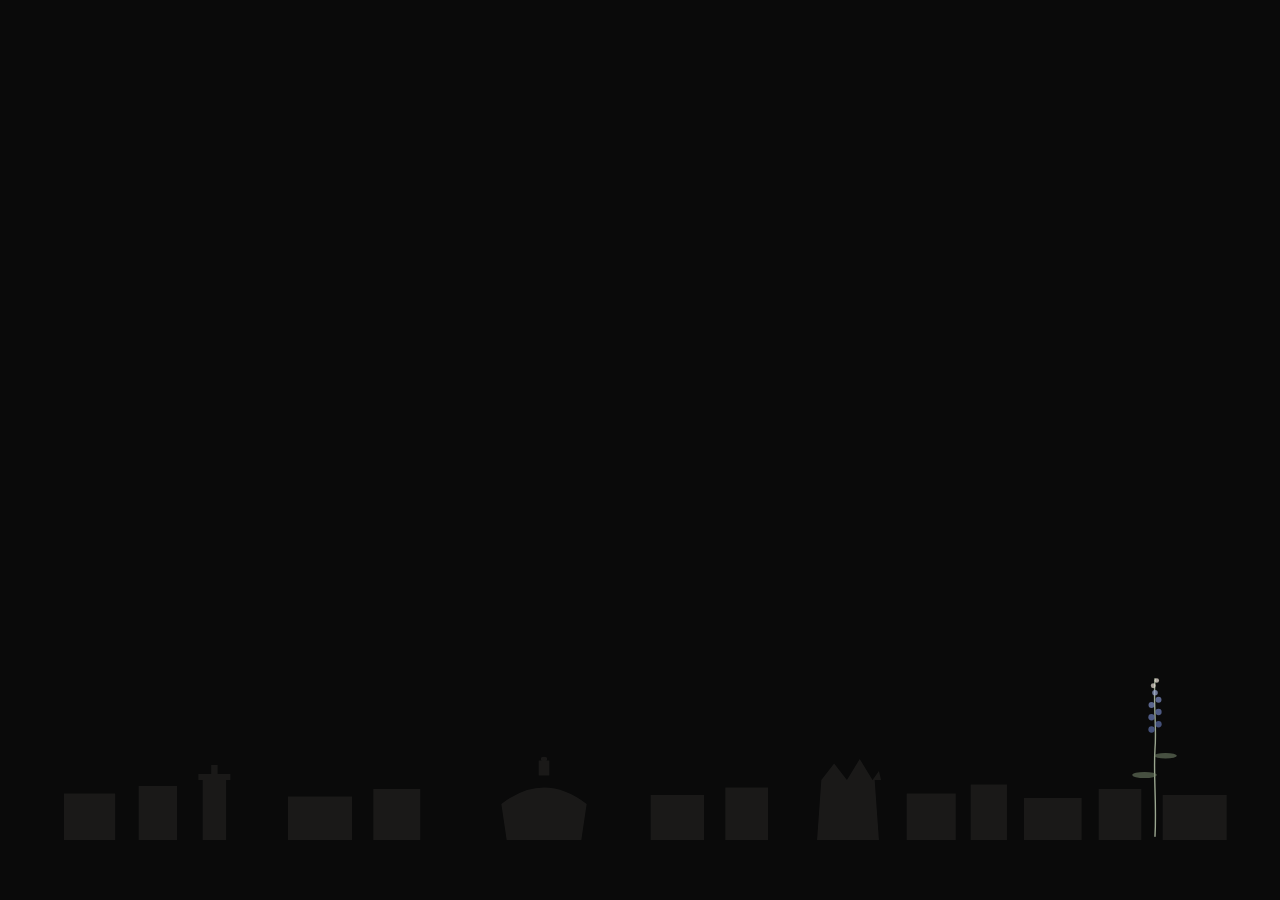
<file: payagalam/index.html>
<!DOCTYPE html>
<html lang="en">
<head>
  <meta charset="UTF-8">
  <meta name="viewport" content="width=device-width, initial-scale=1.0">
  <title>பயகலாம்</title>
  <style>
    @import url('https://fonts.googleapis.com/css2?family=Cormorant+Garamond:ital,wght@0,300;0,400;1,300;1,400&family=Caveat:wght@400;500&display=swap');

    *, *::before, *::after {
      margin: 0;
      padding: 0;
      box-sizing: border-box;
    }

    html, body {
      height: 100%;
    }

    body {
      background: #0a0a0a;
      color: #e8e0d4;
      font-family: 'Cormorant Garamond', Georgia, serif;
      min-height: 100vh;
      display: flex;
      align-items: center;
      justify-content: center;
      overflow: hidden;
      position: relative;
      clip-path: circle(0% at 50% 50%);
      animation: iris-open 1.4s cubic-bezier(0.65, 0, 0.35, 1) 0.2s forwards;
    }

    @keyframes iris-open {
      to { clip-path: circle(150% at 50% 50%); }
    }

    .skyline {
      position: fixed;
      bottom: 60px;
      left: 0;
      width: 100%;
      height: 90px;
      opacity: 0.07;
      pointer-events: none;
      z-index: 0;
    }

    .bluebonnet {
      position: fixed;
      bottom: 60px;
      right: 7%;
      width: 70px;
      height: 200px;
      pointer-events: none;
      z-index: 1;
    }

    .bluebonnet .stem {
      stroke-dasharray: 240;
      stroke-dashoffset: 240;
      animation: draw-stem 2.4s ease-out 1.8s forwards;
    }

    .bluebonnet .leaf {
      opacity: 0;
      transform-origin: 40px 200px;
      animation: bloom-leaf 0.8s ease-out forwards;
    }

    .bluebonnet .leaf-1 { animation-delay: 3.2s; }
    .bluebonnet .leaf-2 { animation-delay: 3.6s; }

    .bluebonnet .bud {
      opacity: 0;
      animation: bloom-bud 0.6s ease-out forwards;
    }

    .bluebonnet .bud-1 { animation-delay: 3.9s; }
    .bluebonnet .bud-2 { animation-delay: 4.05s; }
    .bluebonnet .bud-3 { animation-delay: 4.2s; }
    .bluebonnet .bud-4 { animation-delay: 4.35s; }
    .bluebonnet .bud-5 { animation-delay: 4.5s; }
    .bluebonnet .bud-6 { animation-delay: 4.65s; }
    .bluebonnet .bud-7 { animation-delay: 4.8s; }
    .bluebonnet .bud-8 { animation-delay: 4.95s; }
    .bluebonnet .bud-9 { animation-delay: 5.1s; }

    @keyframes draw-stem {
      to { stroke-dashoffset: 0; }
    }

    @keyframes bloom-leaf {
      from { opacity: 0; transform: scale(0.4); }
      to { opacity: 0.55; transform: scale(1); }
    }

    @keyframes bloom-bud {
      from { opacity: 0; transform: scale(0.2); }
      to { opacity: 0.7; transform: scale(1); }
    }

    .container {
      max-width: 720px;
      padding: 2rem;
      text-align: center;
      position: relative;
      z-index: 3;
    }

    .greeting {
      font-size: 0.85rem;
      letter-spacing: 0.32em;
      text-transform: lowercase;
      color: rgba(232, 224, 212, 0.55);
      margin-bottom: 2.4rem;
      opacity: 0;
      transition: opacity 1.2s ease 1.6s;
    }

    .greeting.visible { opacity: 1; }

    .line {
      font-size: 1.5rem;
      font-weight: 300;
      line-height: 1.8;
      letter-spacing: 0.02em;
      margin-bottom: 0.5rem;
      min-height: 2.7rem;
      opacity: 0;
      transition: opacity 0.3s ease;
    }

    .line.visible { opacity: 1; }

    .line.final {
      font-size: 2.2rem;
      font-weight: 400;
      font-style: italic;
      margin-top: 1.4rem;
      color: #f5ebe0;
    }

    .cursor {
      display: inline-block;
      width: 2px;
      height: 1.1em;
      background: #e8e0d4;
      margin-left: 2px;
      vertical-align: text-bottom;
      animation: blink 0.9s ease-in-out infinite;
    }

    .final .cursor {
      height: 1.3em;
    }

    @keyframes blink {
      0%, 100% { opacity: 1; }
      50% { opacity: 0; }
    }

    .polaroid-row {
      margin: 2.6rem auto 1.2rem;
      display: flex;
      justify-content: center;
      align-items: flex-start;
      gap: 1.2rem;
      perspective: 1000px;
    }

    .polaroid-wrap {
      opacity: 0;
      transform: translateY(8px);
      transition: opacity 0.9s ease, transform 0.9s ease;
    }

    .polaroid-wrap.visible {
      opacity: 1;
      transform: translateY(0);
    }

    .polaroid {
      width: 200px;
      height: 246px;
      background: #f5ebe0;
      padding: 12px 12px 0 12px;
      margin: 0 auto;
      box-shadow: 0 14px 40px rgba(0, 0, 0, 0.55), 0 2px 4px rgba(0, 0, 0, 0.4);
      position: relative;
      transition: transform 0.6s ease;
    }

    .polaroid-left  { transform: rotate(-3.5deg); }
    .polaroid-right { transform: rotate(2.6deg);  }

    .polaroid-left:hover  { transform: rotate(-1.5deg) translateY(-4px); }
    .polaroid-right:hover { transform: rotate(1deg)   translateY(-4px); }

    .polaroid-photo {
      width: 100%;
      height: 176px;
      background:
        radial-gradient(ellipse at 50% 50%, rgba(40, 40, 40, 0.6) 0%, rgba(10, 10, 10, 1) 100%);
      position: relative;
      overflow: hidden;
    }

    .polaroid-photo.drawing {
      background-image: url('her-drawing.png');
      background-size: cover;
      background-position: center 52%;
      background-color: #0a0a0a;
    }

    .polaroid-photo.undeveloped {
      background-image: url('us.jpg');
      background-size: cover;
      background-position: center 40%;
      background-color: #0a0a0a;
      cursor: pointer;
    }

    .polaroid-photo.undeveloped .develop-overlay {
      position: absolute;
      inset: 0;
      background: #f0e8d8;
      pointer-events: none;
      transition: opacity 3.2s cubic-bezier(0.4, 0, 0.2, 1);
      opacity: 1;
    }

    .polaroid-photo.undeveloped .develop-overlay::after {
      content: '';
      position: absolute;
      inset: 0;
      background: radial-gradient(ellipse at center,
        rgba(240, 220, 180, 0.6) 0%,
        rgba(220, 200, 160, 0.3) 40%,
        transparent 70%);
    }

    .polaroid-photo.undeveloped.developing .develop-overlay {
      opacity: 0;
    }

    .polaroid-photo.undeveloped .develop-hint {
      position: absolute;
      inset: 0;
      display: flex;
      align-items: center;
      justify-content: center;
      pointer-events: none;
    }

    .polaroid-photo.undeveloped .develop-hint span {
      font-family: 'Caveat', cursive;
      font-size: 0.9rem;
      color: rgba(80, 60, 40, 0.5);
      letter-spacing: 0.05em;
      animation: hint-pulse 2.2s ease-in-out infinite;
    }

    .polaroid-photo.undeveloped.developing .develop-hint {
      display: none;
    }

    .polaroid-photo.undeveloped .develop-caption {
      position: absolute;
      bottom: 0;
      left: 0;
      right: 0;
      padding: 0.5rem 0.6rem 0.55rem;
      background: linear-gradient(to top, rgba(0,0,0,0.72) 0%, transparent 100%);
      font-family: 'Caveat', cursive;
      font-size: 1rem;
      color: rgba(245, 235, 220, 0.92);
      letter-spacing: 0.03em;
      text-align: center;
      opacity: 0;
      pointer-events: none;
      transition: opacity 1.4s ease;
    }

    .polaroid-photo.undeveloped.developed .develop-caption {
      opacity: 1;
    }

    @keyframes hint-pulse {
      0%, 100% { opacity: 0.5; }
      50% { opacity: 1; }
    }

    .polaroid-caption {
      text-align: center;
      font-family: 'Caveat', cursive;
      font-size: 1.2rem;
      color: #444;
      padding: 12px 0 14px;
      letter-spacing: 0.01em;
    }

    .signoff {
      margin-top: 1.6rem;
      font-size: 1.05rem;
      font-style: italic;
      letter-spacing: 0.03em;
      color: rgba(232, 224, 212, 0.62);
      opacity: 0;
      transition: opacity 1.2s ease;
    }

    .signoff.visible { opacity: 1; }

    .filmstrip {
      position: fixed;
      bottom: 22px;
      left: 0;
      right: 0;
      display: flex;
      justify-content: center;
      gap: 3px;
      opacity: 0;
      transition: opacity 1.2s ease;
      z-index: 1;
    }

    .filmstrip.visible { opacity: 0.5; }

    .frame {
      width: 64px;
      height: 44px;
      background: #0d0d0d;
      border-top: 8px solid #050505;
      border-bottom: 8px solid #050505;
      position: relative;
      box-sizing: content-box;
    }

    .frame::before,
    .frame::after {
      content: '';
      position: absolute;
      left: 50%;
      transform: translateX(-50%);
      width: 50px;
      height: 3px;
      display: flex;
    }

    .frame::before {
      top: -6px;
      background:
        linear-gradient(to right,
          #1a1a1a 0, #1a1a1a 4px, transparent 4px, transparent 9px,
          #1a1a1a 9px, #1a1a1a 13px, transparent 13px, transparent 18px,
          #1a1a1a 18px, #1a1a1a 22px, transparent 22px, transparent 27px,
          #1a1a1a 27px, #1a1a1a 31px, transparent 31px, transparent 36px,
          #1a1a1a 36px, #1a1a1a 40px, transparent 40px, transparent 45px,
          #1a1a1a 45px, #1a1a1a 50px);
    }

    .frame::after {
      bottom: -6px;
      background:
        linear-gradient(to right,
          #1a1a1a 0, #1a1a1a 4px, transparent 4px, transparent 9px,
          #1a1a1a 9px, #1a1a1a 13px, transparent 13px, transparent 18px,
          #1a1a1a 18px, #1a1a1a 22px, transparent 22px, transparent 27px,
          #1a1a1a 27px, #1a1a1a 31px, transparent 31px, transparent 36px,
          #1a1a1a 36px, #1a1a1a 40px, transparent 40px, transparent 45px,
          #1a1a1a 45px, #1a1a1a 50px);
    }

    .filmstrip-caption {
      position: fixed;
      bottom: 4px;
      left: 0;
      right: 0;
      text-align: center;
      font-size: 0.65rem;
      letter-spacing: 0.35em;
      text-transform: lowercase;
      color: rgba(232, 224, 212, 0.32);
      opacity: 0;
      transition: opacity 1.2s ease;
      z-index: 2;
    }

    .filmstrip-caption.visible { opacity: 1; }

    @media (max-width: 600px) {
      .container { padding: 1.5rem; }
      .greeting { font-size: 0.75rem; margin-bottom: 1.8rem; }
      .line { font-size: 1.2rem; }
      .line.final { font-size: 1.7rem; }
      .polaroid-row { flex-direction: column; gap: 0.6rem; margin: 2rem auto 1rem; }
      .polaroid { width: 170px; height: 210px; padding: 10px 10px 0 10px; }
      .polaroid-photo { height: 150px; }
      .polaroid-caption { font-size: 1.05rem; padding: 8px 0 10px; }
      .polaroid-left  { transform: rotate(-2.4deg); }
      .polaroid-right { transform: rotate(1.8deg);  }
      .signoff { font-size: 0.95rem; }
      .bluebonnet { width: 50px; height: 150px; right: 4%; bottom: 80px; }
      .skyline { height: 60px; bottom: 80px; }
      .frame { width: 44px; height: 30px; }
      .frame::before, .frame::after { width: 36px; }
    }

    @media (prefers-reduced-motion: reduce) {
      body { animation: none; clip-path: none; }
      .bluebonnet * { animation: none !important; opacity: 0.55 !important; stroke-dashoffset: 0 !important; }
    }
  </style>
</head>
<body>

  <svg class="skyline" viewBox="0 0 1200 120" preserveAspectRatio="none" aria-hidden="true">
    <rect x="60"   y="58"  width="48" height="62" fill="#e8e0d4"/>
    <rect x="130"  y="48"  width="36" height="72" fill="#e8e0d4"/>
    <rect x="190"  y="40"  width="22" height="80" fill="#e8e0d4"/>
    <rect x="186"  y="32"  width="30" height="8"  fill="#e8e0d4"/>
    <rect x="198"  y="20"  width="6"  height="14" fill="#e8e0d4"/>
    <rect x="270"  y="62"  width="60" height="58" fill="#e8e0d4"/>
    <rect x="350"  y="52"  width="44" height="68" fill="#e8e0d4"/>
    <path d="M470,72 Q510,28 550,72 L545,120 L475,120 Z" fill="#e8e0d4"/>
    <rect x="505"  y="14"  width="10" height="20" fill="#e8e0d4"/>
    <circle cx="510" cy="12" r="3" fill="#e8e0d4"/>
    <rect x="610"  y="60"  width="50" height="60" fill="#e8e0d4"/>
    <rect x="680"  y="50"  width="40" height="70" fill="#e8e0d4"/>
    <path d="M770,40 L820,40 L824,120 L766,120 Z" fill="#e8e0d4"/>
    <polygon points="770,40 782,18 794,40" fill="#e8e0d4"/>
    <polygon points="794,40 806,12 818,40" fill="#e8e0d4"/>
    <polygon points="818,40 824,28 826,40" fill="#e8e0d4"/>
    <rect x="850"  y="58"  width="46" height="62" fill="#e8e0d4"/>
    <rect x="910"  y="46"  width="34" height="74" fill="#e8e0d4"/>
    <rect x="960"  y="64"  width="54" height="56" fill="#e8e0d4"/>
    <rect x="1030" y="52"  width="40" height="68" fill="#e8e0d4"/>
    <rect x="1090" y="60"  width="60" height="60" fill="#e8e0d4"/>
  </svg>

  <svg class="bluebonnet" viewBox="0 0 80 220" aria-hidden="true">
    <path class="stem" d="M40,220 C42,180 38,150 40,120 C42,95 38,70 40,40"
          stroke="#9aa68f" stroke-width="1.6" fill="none" stroke-linecap="round"/>

    <ellipse class="leaf leaf-1" cx="28" cy="150" rx="14" ry="3.5"
             fill="#7a8a6f" transform="rotate(-22 28 150)"/>
    <ellipse class="leaf leaf-2" cx="52" cy="128" rx="13" ry="3.2"
             fill="#7a8a6f" transform="rotate(24 52 128)"/>

    <circle class="bud bud-1" cx="36" cy="98"  r="3.6" fill="#5d6da8"/>
    <circle class="bud bud-2" cx="44" cy="92"  r="3.6" fill="#5d6da8"/>
    <circle class="bud bud-3" cx="36" cy="84"  r="3.6" fill="#6b7cb8"/>
    <circle class="bud bud-4" cx="44" cy="78"  r="3.6" fill="#6b7cb8"/>
    <circle class="bud bud-5" cx="36" cy="70"  r="3.4" fill="#7d8dc4"/>
    <circle class="bud bud-6" cx="44" cy="64"  r="3.4" fill="#7d8dc4"/>
    <circle class="bud bud-7" cx="40" cy="56"  r="3.2" fill="#9aa6d2"/>
    <circle class="bud bud-8" cx="38" cy="48"  r="2.8" fill="#e8e0d4"/>
    <circle class="bud bud-9" cx="42" cy="42"  r="2.6" fill="#f5ebe0"/>
  </svg>

  <div class="container">
    <div class="greeting" id="greeting">to sandhya portland,</div>

    <div class="line" id="line-0"></div>
    <div class="line" id="line-1"></div>
    <div class="line" id="line-2"></div>
    <div class="line final" id="line-3"></div>

    <div class="polaroid-row">
      <div class="polaroid-wrap" id="polaroid-1">
        <div class="polaroid polaroid-left">
          <div class="polaroid-photo drawing"></div>
          <div class="polaroid-caption">you (but better).</div>
        </div>
      </div>
      <div class="polaroid-wrap" id="polaroid-2">
        <div class="polaroid polaroid-right">
          <div class="polaroid-photo undeveloped" id="photo-us">
            <div class="develop-overlay"></div>
            <div class="develop-hint"><span>tap to develop</span></div>
            <div class="develop-caption">we did it. to many more.</div>
          </div>
          <div class="polaroid-caption">to be developed.</div>
        </div>
      </div>
    </div>

    <div class="signoff" id="signoff">
      from your (hopefully) vadakkan morapaiyyan.
    </div>
  </div>

  <div class="filmstrip" id="filmstrip">
    <div class="frame"></div>
    <div class="frame"></div>
    <div class="frame"></div>
    <div class="frame"></div>
    <div class="frame"></div>
  </div>
  <div class="filmstrip-caption" id="filmcaption">the first roll, still loading.</div>

  <script>
    const lines = [
      { id: 'line-0', text: 'you said yes.',                         pre: 1700, hold: 350 },
      { id: 'line-1', text: 'so. we are growing something.',         pre: 700,  hold: 350 },
      { id: 'line-2', text: 'in austin. slowly. on purpose.',        pre: 700,  hold: 400 },
      { id: 'line-3', text: 'payagalam.',                            pre: 900,  hold: 0   },
    ];

    const CHAR_SPEED = 55;

    function typeText(el, text) {
      return new Promise(resolve => {
        el.classList.add('visible');
        let i = 0;
        const cursor = document.createElement('span');
        cursor.className = 'cursor';

        function tick() {
          el.textContent = text.slice(0, i);
          el.appendChild(cursor);
          if (i < text.length) {
            i++;
            setTimeout(tick, CHAR_SPEED);
          } else {
            resolve();
          }
        }

        tick();
      });
    }

    function removeCursor(el) {
      const c = el.querySelector('.cursor');
      if (c) c.remove();
    }

    const wait = ms => new Promise(r => setTimeout(r, ms));

    async function runSequence() {
      await wait(1500);
      document.getElementById('greeting').classList.add('visible');

      for (let i = 0; i < lines.length; i++) {
        const { id, text, pre, hold } = lines[i];
        const el = document.getElementById(id);
        await wait(pre);
        await typeText(el, text);

        if (i < lines.length - 1) {
          await wait(hold);
          removeCursor(el);
        }
      }

      await wait(900);
      document.getElementById('polaroid-1').classList.add('visible');

      await wait(550);
      document.getElementById('polaroid-2').classList.add('visible');

      await wait(800);
      document.getElementById('signoff').classList.add('visible');

      await wait(700);
      document.getElementById('filmstrip').classList.add('visible');

      await wait(400);
      document.getElementById('filmcaption').classList.add('visible');
    }

    runSequence();

    document.getElementById('photo-us').addEventListener('click', function () {
      if (this.classList.contains('developing')) return;
      this.classList.add('developing');
      const el = this;
      setTimeout(() => el.classList.add('developed'), 3400);
    });
  </script>
</body>
</html>
</file>
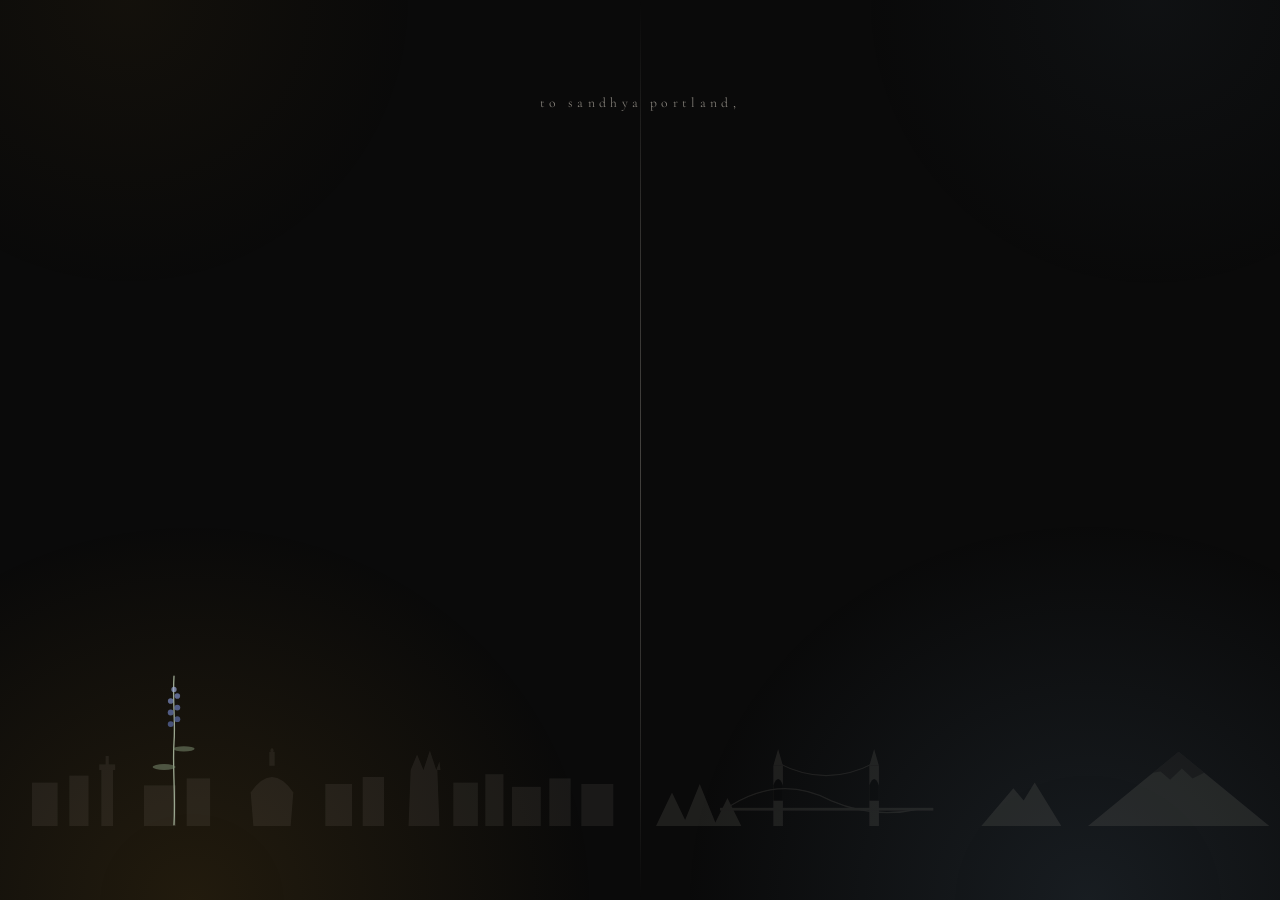
<file: payagitom/index.html>
<!DOCTYPE html>
<html lang="en">
<head>
  <meta charset="UTF-8">
  <meta name="viewport" content="width=device-width, initial-scale=1.0">
  <meta name="robots" content="noindex, nofollow, noimageindex, noarchive">
  <!-- FILL IN: confirm the Tamil spelling. payagalam was பயகலாம், so this is the parallel form. -->
  <title>பயகிட்டோம்</title>
  <style>
    @import url('https://fonts.googleapis.com/css2?family=Cormorant+Garamond:ital,wght@0,300;0,400;1,300;1,400&family=Caveat:wght@400;500&display=swap');

    *, *::before, *::after { margin: 0; padding: 0; box-sizing: border-box; }

    :root {
      --bg:     #0a0a0a;
      --cream:  #e8e0d4;
      --bright: #f5ebe0;
      --dim:    rgba(232, 224, 212, 0.55);
      --warm:   #c8922a;
      --cool:   #6b8ba8;
    }

    html, body { width: 100%; min-height: 100%; }

    body {
      background: var(--bg);
      color: var(--cream);
      font-family: 'Cormorant Garamond', Georgia, serif;
      min-height: 100vh;
      display: flex;
      align-items: center;
      justify-content: center;
      overflow-x: hidden;
      overflow-y: auto;
      position: relative;
      user-select: none;
      opacity: 0;
      animation: page-in 1.6s ease 0.2s forwards;
    }

    @keyframes page-in { to { opacity: 1; } }

    /* ── PANES ──────────────────────────────────────────────────── */

    .pane {
      position: fixed;
      top: 0;
      bottom: 0;
      width: 50%;
      z-index: 0;
      pointer-events: none;
      transition: opacity 2.4s ease;
    }

    .pane-austin {
      left: 0;
      background:
        radial-gradient(ellipse 90% 60% at 30% 100%, rgba(200, 146, 42, 0.13) 0%, transparent 70%),
        radial-gradient(ellipse 70% 50% at 20% 0%,   rgba(200, 146, 42, 0.05) 0%, transparent 65%);
    }

    .pane-portland {
      right: 0;
      background:
        radial-gradient(ellipse 90% 60% at 70% 100%, rgba(107, 139, 168, 0.15) 0%, transparent 70%),
        radial-gradient(ellipse 70% 50% at 80% 0%,   rgba(107, 139, 168, 0.06) 0%, transparent 65%);
    }

    body.merged .pane { opacity: 0; }

    .merged-wash {
      position: fixed;
      inset: 0;
      z-index: 0;
      pointer-events: none;
      opacity: 0;
      transition: opacity 2.4s ease;
      background:
        radial-gradient(ellipse 60% 45% at 22% 100%, rgba(200, 146, 42, 0.10) 0%, transparent 70%),
        radial-gradient(ellipse 60% 45% at 78% 100%, rgba(107, 139, 168, 0.12) 0%, transparent 70%);
    }

    body.merged .merged-wash { opacity: 1; }

    /* ── SEAM ───────────────────────────────────────────────────── */

    .seam {
      position: fixed;
      left: 50%;
      top: 0;
      bottom: 0;
      width: 1px;
      z-index: 2;
      pointer-events: none;
      background: linear-gradient(to bottom,
        transparent 0%,
        rgba(232, 224, 212, 0.18) 25%,
        rgba(232, 224, 212, 0.26) 50%,
        rgba(232, 224, 212, 0.18) 75%,
        transparent 100%);
      transition: opacity 1.8s ease, transform 1.8s ease;
      transform-origin: center;
    }

    body.merged .seam { opacity: 0; transform: scaleY(0.2); }

    /* ── HORIZON ────────────────────────────────────────────────── */

    .scape {
      position: fixed;
      bottom: 74px;
      width: 50%;
      height: 84px;
      opacity: 0.07;
      pointer-events: none;
      z-index: 1;
    }

    .scape-austin   { left: 0; }
    .scape-portland { right: 0; opacity: 0.09; }

    /* ── RAIN ───────────────────────────────────────────────────── */

    .rain {
      position: fixed;
      top: 0;
      bottom: 0;
      left: 50%;
      width: 50%;
      overflow: hidden;
      pointer-events: none;
      z-index: 1;
      transition: left 2.4s ease, width 2.4s ease;
    }

    body.merged .rain { left: 0; width: 100%; }

    .drop {
      position: absolute;
      top: -12vh;
      width: 1px;
      background: linear-gradient(to bottom, transparent, rgba(180, 205, 225, 0.35));
      animation: fall linear infinite;
    }

    @keyframes fall {
      0%   { transform: translateY(0)     translateX(0);   opacity: 0; }
      8%   { opacity: 1; }
      92%  { opacity: 1; }
      100% { transform: translateY(125vh) translateX(14px); opacity: 0; }
    }

    /* ── BLUEBONNET (the plant from payagalam) ──────────────────── */

    .bluebonnet {
      position: fixed;
      bottom: 68px;
      left: 11%;
      width: 66px;
      height: 196px;
      pointer-events: none;
      z-index: 3;
      transform-origin: bottom center;
      transition: left 3s cubic-bezier(0.65, 0, 0.35, 1),
                  transform 3s cubic-bezier(0.65, 0, 0.35, 1);
    }

    body.merged .bluebonnet {
      left: 78%;
      transform: scale(1.18);
    }

    .bluebonnet .stem {
      stroke-dasharray: 240;
      stroke-dashoffset: 240;
      animation: draw-stem 2.6s ease-out 1.4s forwards;
    }

    @keyframes draw-stem { to { stroke-dashoffset: 0; } }

    .bluebonnet .leaf {
      opacity: 0;
      transform-origin: 40px 200px;
      animation: bloom-leaf 0.8s ease-out forwards;
    }

    .bluebonnet .leaf-1 { animation-delay: 2.8s; }
    .bluebonnet .leaf-2 { animation-delay: 3.2s; }

    .bluebonnet .bud {
      opacity: 0;
      animation: bloom-bud 0.6s ease-out forwards;
    }

    .bluebonnet .bud-1 { animation-delay: 3.5s; }
    .bluebonnet .bud-2 { animation-delay: 3.65s; }
    .bluebonnet .bud-3 { animation-delay: 3.8s; }
    .bluebonnet .bud-4 { animation-delay: 3.95s; }
    .bluebonnet .bud-5 { animation-delay: 4.1s; }
    .bluebonnet .bud-6 { animation-delay: 4.25s; }
    .bluebonnet .bud-7 { animation-delay: 4.4s; }

    /* buds that only open after the move */
    .bluebonnet .bud-new {
      opacity: 0;
      transition: opacity 1.2s ease 1.8s, transform 1.2s ease 1.8s;
      transform: scale(0.2);
      transform-origin: center;
    }

    body.merged .bluebonnet .bud-new { opacity: 0.85; transform: scale(1); }

    @keyframes bloom-leaf {
      from { opacity: 0; transform: scale(0.4); }
      to   { opacity: 0.55; transform: scale(1); }
    }

    @keyframes bloom-bud {
      from { opacity: 0; transform: scale(0.2); }
      to   { opacity: 0.7; transform: scale(1); }
    }

    .plant-note {
      position: fixed;
      bottom: 40px;
      left: 78%;
      transform: translateX(-50%);
      font-family: 'Caveat', cursive;
      font-size: 1.05rem;
      color: rgba(232, 224, 212, 0.5);
      white-space: nowrap;
      opacity: 0;
      pointer-events: none;
      z-index: 3;
      transition: opacity 1.4s ease 3.2s;
    }

    body.merged .plant-note { opacity: 1; }

    /* ── CONTENT ────────────────────────────────────────────────── */

    .container {
      position: relative;
      z-index: 5;
      width: 100%;
      max-width: 760px;
      margin: auto;
      padding: 2rem;
      text-align: center;
    }

    .greeting {
      font-size: 0.85rem;
      letter-spacing: 0.32em;
      text-transform: lowercase;
      color: var(--dim);
      margin-bottom: 1.8rem;
      opacity: 0;
      transition: opacity 1.2s ease;
    }

    .greeting.visible { opacity: 1; }

    .line {
      font-size: 1.35rem;
      font-weight: 300;
      line-height: 1.75;
      letter-spacing: 0.02em;
      margin-bottom: 0.35rem;
      min-height: 2.4rem;
      opacity: 0;
      transition: opacity 0.3s ease;
    }

    .line.visible { opacity: 1; }

    .line.final {
      font-size: 1.9rem;
      font-weight: 400;
      font-style: italic;
      margin-top: 1rem;
      color: var(--bright);
    }

    .cursor {
      display: inline-block;
      width: 2px;
      height: 1.1em;
      background: var(--cream);
      margin-left: 2px;
      vertical-align: text-bottom;
      animation: blink 0.9s ease-in-out infinite;
    }

    .final .cursor { height: 1.3em; }

    @keyframes blink {
      0%, 100% { opacity: 1; }
      50%      { opacity: 0; }
    }

    /* the opening verse steps aside once the gap closes */
    .opening { transition: opacity 1.4s ease, max-height 1.4s ease; max-height: 300px; overflow: hidden; }
    body.merged .opening { opacity: 0; max-height: 0; }

    /* ── CLOCKS ─────────────────────────────────────────────────── */

    .clocks {
      position: relative;
      height: 168px;
      margin: 2.2rem 0 0.4rem;
      transition: margin-top 1.4s ease;
    }

    body.merged .clocks { margin-top: 0.8rem; }

    .clock {
      position: absolute;
      top: 0;
      transform: translateX(-50%);
      transition: left 2.4s cubic-bezier(0.65, 0, 0.35, 1), opacity 1.2s ease;
      opacity: 0;
    }

    .clocks.visible .clock { opacity: 1; }

    .clock-austin   { left: 26%; }
    .clock-portland { left: 74%; }

    body.merged .clock-austin   { left: 50%; opacity: 0; }
    body.merged .clock-portland { left: 50%; }

    /* the clocks only slide together once the counter has reached zero */
    body.merged .clock {
      transition: left 2.2s cubic-bezier(0.65, 0, 0.35, 1) 3.2s,
                  opacity 1.4s ease 3.2s;
    }

    .clock-face {
      width: 112px;
      height: 112px;
      border-radius: 50%;
      border: 1px solid rgba(232, 224, 212, 0.22);
      position: relative;
      margin: 0 auto;
      background: rgba(232, 224, 212, 0.012);
    }

    .clock-austin .clock-face   { box-shadow: 0 0 40px rgba(200, 146, 42, 0.07); }
    .clock-portland .clock-face { box-shadow: 0 0 40px rgba(107, 139, 168, 0.09); }

    .tick {
      position: absolute;
      left: 50%;
      top: 5px;
      width: 1px;
      height: 5px;
      background: rgba(232, 224, 212, 0.3);
      transform-origin: 50% 51px;
    }

    .tick.major { height: 9px; background: rgba(232, 224, 212, 0.5); }

    .hand {
      position: absolute;
      left: 50%;
      bottom: 50%;
      background: var(--cream);
      transform-origin: 50% 100%;
      border-radius: 1px;
    }

    .hand.hour   { width: 2.5px; height: 30px; margin-left: -1.25px; }
    .hand.minute { width: 1.5px; height: 44px; margin-left: -0.75px; opacity: 0.85; }

    .hand.second {
      width: 1px;
      height: 47px;
      margin-left: -0.5px;
      background: rgba(200, 146, 42, 0.65);
    }

    .clock-portland .hand.second { background: rgba(107, 139, 168, 0.8); }

    .pivot {
      position: absolute;
      left: 50%;
      top: 50%;
      width: 5px;
      height: 5px;
      margin: -2.5px 0 0 -2.5px;
      border-radius: 50%;
      background: var(--cream);
    }

    .clock-label {
      margin-top: 0.9rem;
      font-size: 0.62rem;
      letter-spacing: 0.4em;
      text-transform: uppercase;
      color: rgba(232, 224, 212, 0.42);
      transition: opacity 0.9s ease;
    }

    .clock-digits {
      margin-top: 0.3rem;
      font-size: 0.9rem;
      letter-spacing: 0.14em;
      color: rgba(232, 224, 212, 0.3);
      font-variant-numeric: tabular-nums;
    }

    .gap {
      position: absolute;
      left: 50%;
      top: 44px;
      transform: translateX(-50%);
      text-align: center;
      opacity: 0;
      transition: opacity 0.8s ease;
      z-index: 6;
    }

    .gap.visible { opacity: 1; }

    .gap-value {
      font-family: 'Caveat', cursive;
      font-size: 1.5rem;
      color: rgba(232, 224, 212, 0.62);
      font-variant-numeric: tabular-nums;
      white-space: nowrap;
    }

    .gap-caption {
      font-size: 0.58rem;
      letter-spacing: 0.3em;
      text-transform: uppercase;
      color: rgba(232, 224, 212, 0.26);
      margin-top: 0.2rem;
    }

    /* ── PRINTS ─────────────────────────────────────────────────── */

    .prints {
      position: relative;
      height: 178px;
      margin-top: 0.6rem;
    }

    .print-wrap {
      position: absolute;
      top: 0;
      transform: translateX(-50%);
      opacity: 0;
      transition: left 2.4s cubic-bezier(0.65, 0, 0.35, 1), opacity 1.2s ease;
    }

    .prints.visible .print-wrap { opacity: 1; }

    .print-austin   { left: 26%; z-index: 2; }
    .print-portland { left: 74%; z-index: 1; }

    body.merged .print-austin   { left: 38%; }
    body.merged .print-portland { left: 62%; }

    body.merged .print-wrap {
      transition: left 2.2s cubic-bezier(0.65, 0, 0.35, 1) 3.2s,
                  opacity 1.2s ease;
    }

    .print {
      width: 156px;
      background: #f5ebe0;
      padding: 9px 9px 0 9px;
      box-shadow: 0 14px 40px rgba(0, 0, 0, 0.55), 0 2px 4px rgba(0, 0, 0, 0.4);
      position: relative;
      transition: transform 0.6s ease;
    }

    .print-austin   .print { transform: rotate(-3.2deg); }
    .print-portland .print { transform: rotate(2.4deg); }

    .print-austin   .print:hover { transform: rotate(-1.2deg) translateY(-4px); }
    .print-portland .print:hover { transform: rotate(0.8deg) translateY(-4px); }

    .tape {
      position: absolute;
      top: -11px;
      left: 50%;
      width: 56px;
      height: 20px;
      margin-left: -28px;
      background: rgba(232, 224, 212, 0.13);
      border-left: 1px solid rgba(232, 224, 212, 0.08);
      border-right: 1px solid rgba(232, 224, 212, 0.08);
      transform: rotate(-2deg);
    }

    .print-photo {
      width: 100%;
      height: 112px;
      background-color: #121212;
      background-size: cover;
      background-position: center 45%;
      position: relative;
    }

    /* FILL IN: drop austin.jpg and portland.jpg into this folder */
    .print-austin   .print-photo { background-image: url('austin.jpg'); }
    .print-portland .print-photo { background-image: url('portland.jpg'); }

    .print-caption {
      font-family: 'Caveat', cursive;
      font-size: 1.05rem;
      color: #444;
      text-align: center;
      padding: 8px 0 10px;
    }

    /* ── BUTTON ─────────────────────────────────────────────────── */

    .action {
      margin-top: 1.4rem;
      opacity: 0;
      transform: translateY(10px);
      transition: opacity 0.9s ease, transform 0.9s ease, max-height 1s ease;
      max-height: 120px;
      overflow: hidden;
    }

    .action.visible { opacity: 1; transform: translateY(0); }

    body.merged .action { opacity: 0; max-height: 0; margin-top: 0; pointer-events: none; }

    .gap-btn {
      display: inline-block;
      padding: 0.75rem 2.6rem;
      font-family: 'Cormorant Garamond', Georgia, serif;
      font-size: 1.15rem;
      font-weight: 400;
      letter-spacing: 0.15em;
      text-transform: lowercase;
      color: var(--cream);
      background: transparent;
      border: 1px solid rgba(232, 224, 212, 0.3);
      cursor: pointer;
      transition: all 0.4s ease;
      position: relative;
      overflow: hidden;
    }

    .gap-btn::before {
      content: '';
      position: absolute;
      top: 0;
      left: -100%;
      width: 100%;
      height: 100%;
      background: rgba(232, 224, 212, 0.08);
      transition: left 0.4s ease;
    }

    .gap-btn:hover {
      border-color: rgba(232, 224, 212, 0.6);
      box-shadow: 0 0 30px rgba(232, 224, 212, 0.06);
    }

    .gap-btn:hover::before { left: 0; }

    /* ── FACETIME FLASH ─────────────────────────────────────────── */

    .ft-flash {
      position: fixed;
      inset: 0;
      z-index: 20;
      background: #050505;
      display: flex;
      align-items: center;
      justify-content: center;
      opacity: 0;
      pointer-events: none;
      transition: opacity 1s ease;
    }

    .ft-flash.visible { opacity: 1; }

    /* she was lying down for every one of these, so the frame is a phone */
    .ft-frame {
      height: min(68vh, 600px);
      max-width: 86vw;
      aspect-ratio: 884 / 1920;
      background-size: cover;
      background-position: center;
      background-color: #0d0d0d;
      border-radius: 5px;
      box-shadow: 0 30px 90px rgba(0, 0, 0, 0.85);
    }

    .ft-vignette {
      position: absolute;
      inset: 0;
      pointer-events: none;
      background: radial-gradient(ellipse 80% 80% at 50% 50%,
        transparent 40%, rgba(5, 5, 5, 0.6) 80%, rgba(5, 5, 5, 0.95) 100%);
    }

    .ft-caption {
      position: absolute;
      bottom: 11%;
      left: 0;
      right: 0;
      text-align: center;
      font-family: 'Caveat', cursive;
      font-size: 1.3rem;
      letter-spacing: 0.04em;
      color: rgba(232, 224, 212, 0.5);
      opacity: 0;
      transition: opacity 1.2s ease;
    }

    .ft-caption.visible { opacity: 1; }

    /* ── CLOSING ────────────────────────────────────────────────── */

    .closing {
      margin-top: 1.2rem;
      max-height: 0;
      overflow: hidden;
      transition: max-height 1.2s ease;
    }

    body.merged .closing { max-height: 760px; }

    .name-flipper {
      height: 3rem;
      overflow: hidden;
      position: relative;
      margin-top: 1.6rem;
      opacity: 0;
      transition: opacity 0.8s ease;
    }

    .name-flipper.visible { opacity: 1; }

    .name-track { transition: transform 0.45s cubic-bezier(0.23, 1, 0.32, 1); }

    .name-item {
      height: 3rem;
      display: flex;
      align-items: center;
      justify-content: center;
      font-size: 2.2rem;
      font-weight: 400;
      font-style: italic;
      color: var(--bright);
      letter-spacing: 0.03em;
      transition: text-shadow 1.2s ease;
    }

    .name-item.landed { text-shadow: 0 0 46px rgba(232, 224, 212, 0.35); }

    .signoff {
      margin-top: 1.5rem;
      font-size: 1rem;
      font-style: italic;
      letter-spacing: 0.03em;
      color: rgba(232, 224, 212, 0.6);
      line-height: 1.8;
      opacity: 0;
      transition: opacity 1.4s ease;
    }

    .signoff.visible { opacity: 1; }

    /* ── RESPONSIVE ─────────────────────────────────────────────── */

    @media (max-width: 640px) {
      body { overflow-y: auto; align-items: flex-start; }
      .container { padding: 3rem 1.1rem 4rem; }
      .greeting { font-size: 0.72rem; margin-bottom: 1.3rem; }
      .line { font-size: 1.1rem; }
      .line.final { font-size: 1.45rem; }

      .clocks { height: 132px; margin-top: 1.6rem; }
      .clock-face { width: 82px; height: 82px; }
      .tick { transform-origin: 50% 36px; height: 4px; }
      .tick.major { height: 7px; }
      .hand.hour   { height: 22px; }
      .hand.minute { height: 32px; }
      .hand.second { height: 34px; }
      .clock-austin   { left: 24%; }
      .clock-portland { left: 76%; }
      .clock-label { font-size: 0.55rem; margin-top: 0.6rem; }
      .clock-digits { font-size: 0.78rem; }
      .gap { top: 30px; }
      .gap-value { font-size: 1.15rem; }

      .prints { height: 150px; }
      .print { width: 118px; padding: 7px 7px 0 7px; }
      .print-photo { height: 86px; }
      .print-caption { font-size: 0.9rem; padding: 6px 0 8px; }
      .print-austin   { left: 27%; }
      .print-portland { left: 73%; }
      body.merged .print-austin   { left: 38%; }
      body.merged .print-portland { left: 62%; }

      .name-item { font-size: 1.6rem; height: 2.5rem; }
      .name-flipper { height: 2.5rem; }
      .signoff { font-size: 0.92rem; }

      .bluebonnet { width: 46px; height: 138px; left: 7%; bottom: 84px; }
      .plant-note { font-size: 0.9rem; bottom: 56px; }
      .scape { height: 58px; bottom: 88px; }
    }

    @media (prefers-reduced-motion: reduce) {
      body { animation: none; opacity: 1; }
      .bluebonnet * { animation: none !important; opacity: 0.6 !important; stroke-dashoffset: 0 !important; }
      .drop { animation: none; opacity: 0; }
      .hand.second { display: none; }
    }
  </style>
</head>
<body>

  <div class="pane pane-austin"></div>
  <div class="pane pane-portland"></div>
  <div class="merged-wash"></div>
  <div class="seam"></div>

  <!-- Austin, same skyline as payagalam -->
  <svg class="scape scape-austin" viewBox="0 0 1200 120" preserveAspectRatio="none" aria-hidden="true">
    <rect x="60"   y="58"  width="48" height="62" fill="#e8e0d4"/>
    <rect x="130"  y="48"  width="36" height="72" fill="#e8e0d4"/>
    <rect x="190"  y="40"  width="22" height="80" fill="#e8e0d4"/>
    <rect x="186"  y="32"  width="30" height="8"  fill="#e8e0d4"/>
    <rect x="198"  y="20"  width="6"  height="14" fill="#e8e0d4"/>
    <rect x="270"  y="62"  width="60" height="58" fill="#e8e0d4"/>
    <rect x="350"  y="52"  width="44" height="68" fill="#e8e0d4"/>
    <path d="M470,72 Q510,28 550,72 L545,120 L475,120 Z" fill="#e8e0d4"/>
    <rect x="505"  y="14"  width="10" height="20" fill="#e8e0d4"/>
    <circle cx="510" cy="12" r="3" fill="#e8e0d4"/>
    <rect x="610"  y="60"  width="50" height="60" fill="#e8e0d4"/>
    <rect x="680"  y="50"  width="40" height="70" fill="#e8e0d4"/>
    <path d="M770,40 L820,40 L824,120 L766,120 Z" fill="#e8e0d4"/>
    <polygon points="770,40 782,18 794,40" fill="#e8e0d4"/>
    <polygon points="794,40 806,12 818,40" fill="#e8e0d4"/>
    <polygon points="818,40 824,28 826,40" fill="#e8e0d4"/>
    <rect x="850"  y="58"  width="46" height="62" fill="#e8e0d4"/>
    <rect x="910"  y="46"  width="34" height="74" fill="#e8e0d4"/>
    <rect x="960"  y="64"  width="54" height="56" fill="#e8e0d4"/>
    <rect x="1030" y="52"  width="40" height="68" fill="#e8e0d4"/>
    <rect x="1090" y="60"  width="60" height="60" fill="#e8e0d4"/>
  </svg>

  <!-- Portland: firs, St Johns towers, Mt Hood -->
  <svg class="scape scape-portland" viewBox="0 0 1200 120" preserveAspectRatio="none" aria-hidden="true">
    <polygon points="30,120 60,72 90,120"   fill="#e8e0d4"/>
    <polygon points="80,120 112,60 144,120" fill="#e8e0d4"/>
    <polygon points="138,120 164,80 190,120" fill="#e8e0d4"/>

    <path d="M250,120 L250,34 L268,34 L268,120 Z" fill="#e8e0d4"/>
    <polygon points="250,34 259,10 268,34" fill="#e8e0d4"/>
    <path d="M250,62 Q259,44 268,62 L268,84 L250,84 Z" fill="#0a0a0a"/>
    <path d="M430,120 L430,34 L448,34 L448,120 Z" fill="#e8e0d4"/>
    <polygon points="430,34 439,10 448,34" fill="#e8e0d4"/>
    <path d="M430,62 Q439,44 448,62 L448,84 L430,84 Z" fill="#0a0a0a"/>
    <path d="M160,96 Q259,44 359,84 Q439,110 520,96" stroke="#e8e0d4" stroke-width="2" fill="none"/>
    <path d="M259,30 Q349,66 439,30" stroke="#e8e0d4" stroke-width="1.6" fill="none"/>
    <rect x="150" y="94" width="400" height="4" fill="#e8e0d4"/>

    <polygon points="640,120 700,66 760,120" fill="#e8e0d4"/>
    <polygon points="690,120 740,58 790,120" fill="#e8e0d4"/>

    <polygon points="840,120 1010,14 1180,120" fill="#e8e0d4"/>
    <polygon points="962,44 1010,14 1058,44 1036,52 1016,38 994,54 976,42" fill="#0a0a0a" opacity="0.55"/>
  </svg>

  <div class="rain" id="rain" aria-hidden="true"></div>

  <!-- the plant from payagalam, moving house -->
  <svg class="bluebonnet" viewBox="0 0 80 220" aria-hidden="true">
    <path class="stem" d="M40,220 C42,180 38,150 40,120 C42,95 38,70 40,40"
          stroke="#9aa68f" stroke-width="1.6" fill="none" stroke-linecap="round"/>

    <ellipse class="leaf leaf-1" cx="28" cy="150" rx="14" ry="3.5"
             fill="#7a8a6f" transform="rotate(-22 28 150)"/>
    <ellipse class="leaf leaf-2" cx="52" cy="128" rx="13" ry="3.2"
             fill="#7a8a6f" transform="rotate(24 52 128)"/>

    <circle class="bud bud-1" cx="36" cy="98" r="3.6" fill="#5d6da8"/>
    <circle class="bud bud-2" cx="44" cy="92" r="3.6" fill="#5d6da8"/>
    <circle class="bud bud-3" cx="36" cy="84" r="3.6" fill="#6b7cb8"/>
    <circle class="bud bud-4" cx="44" cy="78" r="3.6" fill="#6b7cb8"/>
    <circle class="bud bud-5" cx="36" cy="70" r="3.4" fill="#7d8dc4"/>
    <circle class="bud bud-6" cx="44" cy="64" r="3.4" fill="#7d8dc4"/>
    <circle class="bud bud-7" cx="40" cy="56" r="3.2" fill="#9aa6d2"/>

    <circle class="bud-new" cx="38" cy="48" r="2.9" fill="#b4bde0"/>
    <circle class="bud-new" cx="43" cy="42" r="2.7" fill="#e8e0d4"/>
    <circle class="bud-new" cx="39" cy="36" r="2.4" fill="#f5ebe0"/>
  </svg>

  <div class="plant-note">turns out it travels.</div>

  <!-- every call we ever had to have through a screen -->
  <div class="ft-flash" id="ftFlash" aria-hidden="true">
    <div class="ft-frame" id="ftFrame"></div>
    <div class="ft-vignette"></div>
    <!-- FILL IN: caption shown over the montage -->
    <div class="ft-caption" id="ftCaption">five months of this.</div>
  </div>

  <div class="container">
    <div class="greeting" id="greeting">to sandhya portland,</div>

    <!-- FILL IN: the opening verse. keep it to four short lines. -->
    <div class="opening">
      <div class="line" id="line-0"></div>
      <div class="line" id="line-1"></div>
      <div class="line" id="line-2"></div>
      <div class="line final" id="line-3"></div>
    </div>

    <div class="clocks" id="clocks">
      <div class="clock clock-austin">
        <div class="clock-face" id="face-austin">
          <div class="hand hour"></div>
          <div class="hand minute"></div>
          <div class="hand second"></div>
          <div class="pivot"></div>
        </div>
        <div class="clock-label" id="label-austin">austin</div>
        <div class="clock-digits" id="digits-austin"></div>
      </div>

      <div class="clock clock-portland">
        <div class="clock-face" id="face-portland">
          <div class="hand hour"></div>
          <div class="hand minute"></div>
          <div class="hand second"></div>
          <div class="pivot"></div>
        </div>
        <div class="clock-label" id="label-portland">portland</div>
        <div class="clock-digits" id="digits-portland"></div>
      </div>

      <div class="gap" id="gap">
        <div class="gap-value" id="gapValue">2 hours</div>
        <div class="gap-caption" id="gapCaption">the tax</div>
      </div>
    </div>

    <div class="prints" id="prints">
      <div class="print-wrap print-austin">
        <div class="print">
          <div class="tape"></div>
          <div class="print-photo"></div>
          <!-- FILL IN: caption -->
          <div class="print-caption">my side.</div>
        </div>
      </div>
      <div class="print-wrap print-portland">
        <div class="print">
          <div class="tape"></div>
          <div class="print-photo"></div>
          <!-- FILL IN: caption -->
          <div class="print-caption">your side.</div>
        </div>
      </div>
    </div>

    <div class="action" id="action">
      <button class="gap-btn" id="gapBtn">close the gap</button>
    </div>

    <div class="closing">
      <div class="line" id="post-0"></div>
      <div class="line" id="post-1"></div>
      <div class="line final" id="post-2"></div>
      <div class="line final" id="post-3"></div>

      <div class="name-flipper" id="flipper">
        <div class="name-track" id="track">
          <div class="name-item">Mathangi</div>
          <div class="name-item">Rohini</div>
          <div class="name-item">Nandita</div>
          <div class="name-item">Kanakavalli</div>
          <div class="name-item">Sandhya</div>
          <div class="name-item">Sandhya Portland</div>
          <div class="name-item">Vig + San Portland</div>
        </div>
      </div>

      <!-- FILL IN: sign-off -->
      <div class="signoff" id="signoff">
        cheers to a lifetime together,<br>
        and to always figuring it out.<br><br>
        from your vadakkan morapaiyyan.
      </div>
    </div>
  </div>

  <script>
    const AUSTIN_TZ   = 'America/Chicago';
    const PORTLAND_TZ = 'America/Los_Angeles';

    const wait = ms => new Promise(r => setTimeout(r, ms));

    // ─────────────────────────────────────────────────────────────
    // COPY — FILL IN
    // ─────────────────────────────────────────────────────────────

    const OPENING = [
      { id: 'line-0', text: 'for five months, everything we did had a two hour tax on it.', pre: 900,  hold: 350 },
      { id: 'line-1', text: 'every goodnight was early. every good morning was late.',     pre: 700,  hold: 350 },
      { id: 'line-2', text: 'we paid it anyway.',                                          pre: 700,  hold: 400 },
      { id: 'line-3', text: 'payagitom.',                                                  pre: 900,  hold: 0   },
    ];

    const CHAR_SPEED = 48;

    // ─────────────────────────────────────────────────────────────
    // TYPEWRITER
    // ─────────────────────────────────────────────────────────────

    function typeText(el, text) {
      return new Promise(resolve => {
        el.classList.add('visible');
        let i = 0;
        const cursor = document.createElement('span');
        cursor.className = 'cursor';

        function tick() {
          el.textContent = text.slice(0, i);
          el.appendChild(cursor);
          if (i < text.length) {
            i++;
            setTimeout(tick, CHAR_SPEED);
          } else {
            resolve();
          }
        }

        tick();
      });
    }

    function removeCursor(el) {
      const c = el.querySelector('.cursor');
      if (c) c.remove();
    }

    async function typeSequence(lines) {
      for (let i = 0; i < lines.length; i++) {
        const { id, text, pre, hold } = lines[i];
        const el = document.getElementById(id);
        await wait(pre);
        await typeText(el, text);
        if (i < lines.length - 1) {
          await wait(hold);
          removeCursor(el);
        }
      }
    }

    // ─────────────────────────────────────────────────────────────
    // CLOCKS
    // ─────────────────────────────────────────────────────────────

    function zoneMinutes(tz, date) {
      const parts = new Intl.DateTimeFormat('en-US', {
        timeZone: tz, hour12: false, hour: '2-digit', minute: '2-digit', second: '2-digit',
      }).formatToParts(date);

      const get = t => parseInt(parts.find(p => p.type === t).value, 10);
      const h = get('hour') % 24;
      return h * 3600 + get('minute') * 60 + get('second');
    }

    function digitString(totalSeconds) {
      const h24 = Math.floor(totalSeconds / 3600) % 24;
      const m   = Math.floor(totalSeconds / 60) % 60;
      const h12 = h24 % 12 === 0 ? 12 : h24 % 12;
      return `${h12}:${String(m).padStart(2, '0')} ${h24 < 12 ? 'am' : 'pm'}`;
    }

    function buildTicks(face) {
      for (let i = 0; i < 12; i++) {
        const t = document.createElement('div');
        t.className = 'tick' + (i % 3 === 0 ? ' major' : '');
        t.style.transform = `rotate(${i * 30}deg)`;
        face.appendChild(t);
      }
    }

    const faceAustin   = document.getElementById('face-austin');
    const facePortland = document.getElementById('face-portland');
    buildTicks(faceAustin);
    buildTicks(facePortland);

    function paintClock(face, digitsEl, totalSeconds) {
      const h = face.querySelector('.hand.hour');
      const m = face.querySelector('.hand.minute');
      const s = face.querySelector('.hand.second');

      h.style.transform = `rotate(${(totalSeconds / 43200) * 360}deg)`;
      m.style.transform = `rotate(${(totalSeconds % 3600) / 3600 * 360}deg)`;
      s.style.transform = `rotate(${(totalSeconds % 60) / 60 * 360}deg)`;

      if (digitsEl) digitsEl.textContent = digitString(totalSeconds);
    }

    const digitsAustin   = document.getElementById('digits-austin');
    const digitsPortland = document.getElementById('digits-portland');

    let merged = false;
    let windProgress = 0; // 0 = still two hours apart, 1 = synced
    let lastGapText = '';

    const gapValueEl = document.getElementById('gapValue');

    function paintFrame() {
      const now = new Date();
      const pdx = zoneMinutes(PORTLAND_TZ, now);
      const aus = zoneMinutes(AUSTIN_TZ, now);

      // how far ahead austin is, in seconds, normalized across midnight
      let diff = aus - pdx;
      if (diff < -43200) diff += 86400;
      if (diff >  43200) diff -= 86400;

      const austinShown = (aus - diff * windProgress + 86400) % 86400;

      paintClock(faceAustin, digitsAustin, austinShown);
      paintClock(facePortland, digitsPortland, pdx);

      // the counter comes down in step with the hands, not ahead of them
      const gapSeconds = Math.round(diff * (1 - windProgress));
      const hrs  = Math.floor(gapSeconds / 3600);
      const mins = Math.round((gapSeconds % 3600) / 60);
      const gapText = gapSeconds <= 30
        ? '0 hours'
        : (mins === 0 ? `${hrs} hours` : `${hrs}h ${mins}m`);

      if (gapText !== lastGapText) {
        gapValueEl.textContent = gapText;
        lastGapText = gapText;
      }
    }

    function runClocks() {
      (function loop() {
        paintFrame();
        requestAnimationFrame(loop);
      })();

      // rAF is throttled on hidden tabs, so keep a slower backstop painting
      setInterval(paintFrame, 250);
    }

    // austin winds itself backward until it is standing in her time.
    // the timer is a backstop so a backgrounded tab still finishes the story.
    function windBack(duration) {
      return new Promise(resolve => {
        const start = performance.now();
        let settled = false;

        function finish() {
          if (settled) return;
          settled = true;
          windProgress = 1;
          resolve();
        }

        function step(now) {
          if (settled) return;
          const p = Math.min((now - start) / duration, 1);
          windProgress = p < 0.5 ? 2 * p * p : 1 - Math.pow(-2 * p + 2, 2) / 2;
          if (p < 1) requestAnimationFrame(step);
          else finish();
        }

        requestAnimationFrame(step);
        setTimeout(finish, duration + 500);
      });
    }

    // ─────────────────────────────────────────────────────────────
    // RAIN
    // ─────────────────────────────────────────────────────────────

    (function () {
      const c = document.getElementById('rain');
      for (let i = 0; i < 55; i++) {
        const d = document.createElement('div');
        d.className = 'drop';
        d.style.cssText = `
          left:${Math.random() * 100}%;
          height:${20 + Math.random() * 46}px;
          animation-duration:${0.9 + Math.random() * 1.3}s;
          animation-delay:${Math.random() * 3}s;
          opacity:${0.25 + Math.random() * 0.5};
        `;
        c.appendChild(d);
      }
    })();

    // ─────────────────────────────────────────────────────────────
    // FACETIME FLASH — the long distance, played back and let go
    // drop or reorder files in ft/ and change FT_COUNT to match
    // ─────────────────────────────────────────────────────────────

    const FT_COUNT = 16;
    const REDUCED  = window.matchMedia('(prefers-reduced-motion: reduce)').matches;

    // start pulling these down immediately; the montage is ~20s away
    const ftReady = Promise.all(
      Array.from({ length: FT_COUNT }, (_, i) => {
        const src = `ft/${String(i + 1).padStart(2, '0')}.jpg`;
        return new Promise(resolve => {
          const img = new Image();
          img.onload  = () => resolve(src);
          img.onerror = () => resolve(null);
          img.src = src;
        });
      })
    ).then(list => list.filter(Boolean));

    async function runFacetime() {
      const frames = await ftReady;
      if (!frames.length) return; // no photos, no montage, story still finishes

      const overlay = document.getElementById('ftFlash');
      const frame   = document.getElementById('ftFrame');
      const caption = document.getElementById('ftCaption');

      frame.style.backgroundImage = `url('${frames[0]}')`;
      overlay.classList.add('visible');
      await wait(600);
      caption.classList.add('visible');

      const n = frames.length;
      for (let i = 0; i < n; i++) {
        frame.style.backgroundImage = `url('${frames[i]}')`;
        // rushes through the middle, lingers at the start and the end
        const edge = Math.abs(i / (n - 1) - 0.5) * 2;
        await wait(REDUCED ? 700 : 120 + edge * 260);
      }

      await wait(800);
      caption.classList.remove('visible');
      overlay.classList.remove('visible');
      await wait(1100);
    }

    // ─────────────────────────────────────────────────────────────
    // NAME FLIPPER — the callback to the first page
    // ─────────────────────────────────────────────────────────────

    async function runFlipper() {
      const flipper = document.getElementById('flipper');
      const track   = document.getElementById('track');
      const items   = track.querySelectorAll('.name-item');
      const itemH   = items[0].getBoundingClientRect().height;

      flipper.classList.add('visible');

      for (let i = 1; i < items.length; i++) {
        // it slows down right before the name it has never shown before
        await wait(i === items.length - 1 ? 1400 : 640);
        track.style.transform = `translateY(-${i * itemH}px)`;
      }

      await wait(600);
      items[items.length - 1].classList.add('landed');
    }

    // ─────────────────────────────────────────────────────────────
    // SEQUENCE
    // ─────────────────────────────────────────────────────────────

    async function runOpening() {
      await wait(1400);
      document.getElementById('greeting').classList.add('visible');

      await typeSequence(OPENING);

      await wait(700);
      document.getElementById('clocks').classList.add('visible');

      await wait(600);
      document.getElementById('gap').classList.add('visible');

      await wait(600);
      document.getElementById('prints').classList.add('visible');

      await wait(900);
      document.getElementById('action').classList.add('visible');
    }

    async function runMerge() {
      merged = true;
      document.body.classList.add('merged');

      await windBack(3000);

      document.getElementById('gapCaption').textContent = 'paid off';
      document.getElementById('label-austin').style.opacity = '0';
      document.getElementById('label-portland').textContent = 'here';

      await wait(500);
      document.getElementById('gap').classList.remove('visible');

      // both clocks read the same thing now, so say it out loud
      const t = digitString(zoneMinutes(PORTLAND_TZ, new Date()));

      await typeSequence([
        { id: 'post-0', text: `it's ${t} here.`,   pre: 500, hold: 400 },
        { id: 'post-1', text: `it's ${t} there.`,  pre: 600, hold: 500 },
        { id: 'post-2', text: 'there is no there.', pre: 900, hold: 400 },
      ]);

      removeCursor(document.getElementById('post-2'));

      await wait(1200);
      await runFacetime();

      // FILL IN: alternative closer, 'good riddance.'
      await typeSequence([
        { id: 'post-3', text: 'facetime to real time.', pre: 500, hold: 0 },
      ]);

      await wait(1100);
      await runFlipper();

      await wait(800);
      document.getElementById('signoff').classList.add('visible');
    }

    document.getElementById('gapBtn').addEventListener('click', function () {
      if (merged) return;
      this.disabled = true;
      runMerge();
    });

    runClocks();
    runOpening();
  </script>
</body>
</html>
</file>
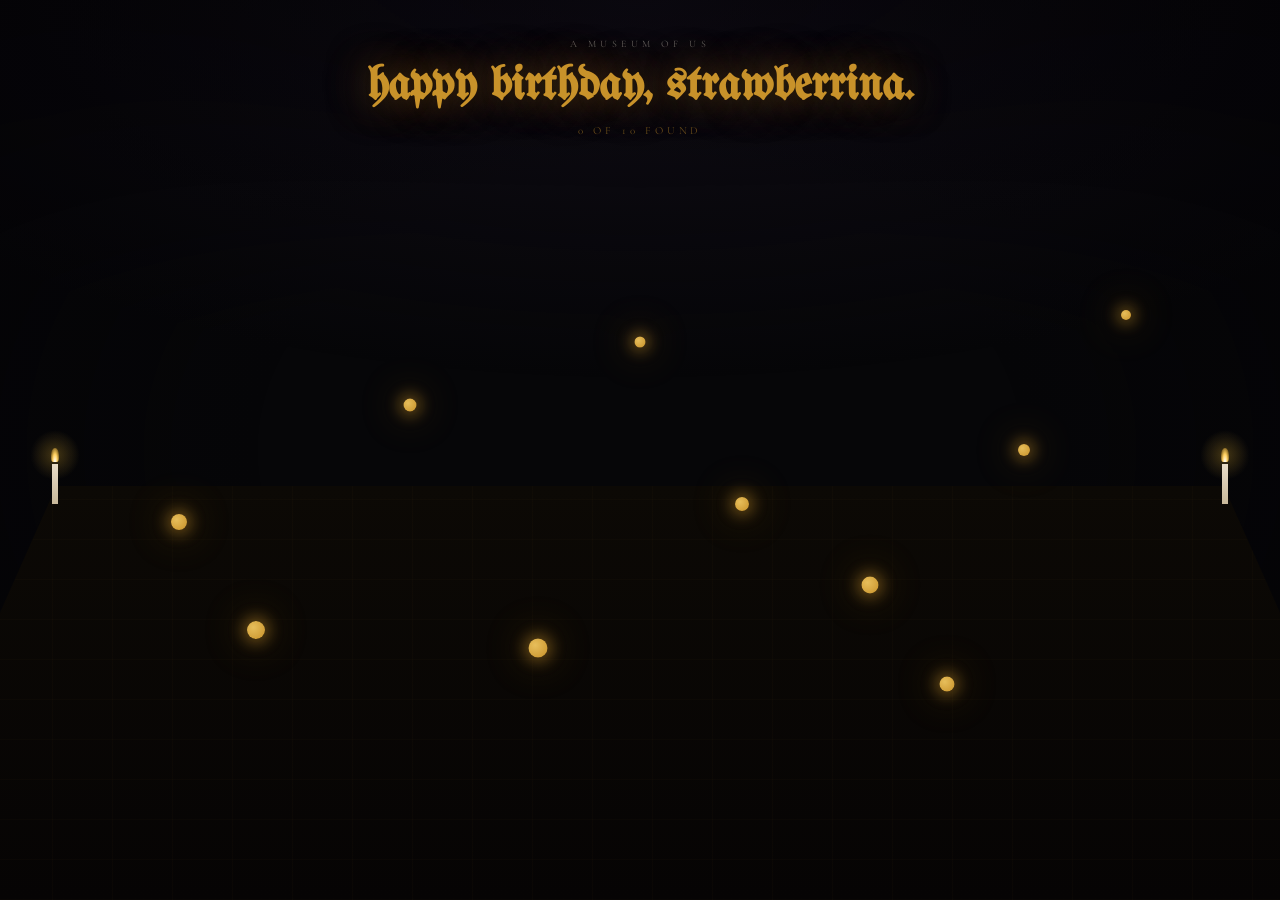
<file: piranthanal valthukkal/index.html>
<!DOCTYPE html>
<html lang="en">
<head>
  <meta charset="UTF-8">
  <meta name="viewport" content="width=device-width, initial-scale=1.0">
  <title>பிறந்தநாள் வாழ்த்துக்கள்</title>
  <style>
    @import url('https://fonts.googleapis.com/css2?family=Cormorant+Garamond:ital,wght@0,300;0,400;0,600;1,300;1,400&family=Caveat:wght@400;500;600&family=UnifrakturMaguntia&display=swap');

    *, *::before, *::after { margin: 0; padding: 0; box-sizing: border-box; }

    :root {
      --bg:    #060608;
      --amber: #c8922a;
      --cream: #e8e0d4;
      --dim:   rgba(232, 224, 212, 0.4);
    }

    html, body {
      width: 100%; height: 100%;
      overflow: hidden;
      background: var(--bg);
      color: var(--cream);
      font-family: 'Cormorant Garamond', Georgia, serif;
      user-select: none;
    }

    /* ── SCENE ─────────────────────────────────────────────────── */

    .scene {
      position: fixed;
      inset: 0;
      overflow: hidden;
    }

    /* back wall gradient */
    .scene::before {
      content: '';
      position: absolute;
      inset: 0;
      background:
        radial-gradient(ellipse 100% 60% at 50% 0%,   #0e0b14 0%, transparent 70%),
        radial-gradient(ellipse 80%  50% at 50% 100%,  #080605 0%, transparent 60%);
      z-index: 0;
    }

    /* vignette */
    .scene::after {
      content: '';
      position: absolute;
      inset: 0;
      background: radial-gradient(ellipse 85% 85% at 50% 50%,
        transparent 35%, rgba(3,2,5,0.55) 70%, rgba(3,2,5,0.9) 100%);
      z-index: 0;
      pointer-events: none;
    }

    /* ── FLOOR ──────────────────────────────────────────────────── */

    .floor {
      position: absolute;
      bottom: 0;
      left: -10%;
      right: -10%;
      height: 46%;
      background: linear-gradient(to bottom, #0c0905 0%, #060404 100%);
      clip-path: polygon(12% 0%, 88% 0%, 100% 100%, 0% 100%);
      z-index: 1;
    }

    .floor::before {
      content: '';
      position: absolute;
      inset: 0;
      background-image:
        repeating-linear-gradient(90deg,
          rgba(200,146,42,0.025) 0px, rgba(200,146,42,0.025) 1px,
          transparent 1px, transparent 60px),
        repeating-linear-gradient(0deg,
          rgba(200,146,42,0.018) 0px, rgba(200,146,42,0.018) 1px,
          transparent 1px, transparent 40px);
    }

    /* ── EMBERS ─────────────────────────────────────────────────── */

    .embers {
      position: fixed; inset: 0;
      pointer-events: none; z-index: 2; overflow: hidden;
    }

    .ember {
      position: absolute; bottom: -10px;
      border-radius: 50%;
      background: var(--amber);
      box-shadow: 0 0 4px 1px rgba(200,146,42,0.5);
      animation: ember-rise linear infinite;
      opacity: 0;
    }

    @keyframes ember-rise {
      0%   { transform: translateY(0)    translateX(0)                  scale(1);   opacity: 0; }
      10%  {                                                                         opacity: 0.7; }
      50%  { transform: translateY(-40vh) translateX(var(--drift))       scale(0.7); opacity: 0.4; }
      100% { transform: translateY(-90vh) translateX(calc(var(--drift)*1.6)) scale(0.2); opacity: 0; }
    }

    /* ── HEADER ─────────────────────────────────────────────────── */

    .header {
      position: absolute;
      top: 0; left: 0; right: 0;
      z-index: 10;
      text-align: center;
      padding: 2.4rem 2rem 0;
      pointer-events: none;
      opacity: 0;
      animation: fade-up 1.6s ease 0.4s forwards;
    }

    .header-eyebrow {
      font-size: 0.62rem;
      letter-spacing: 0.45em;
      text-transform: uppercase;
      color: var(--dim);
      margin-bottom: 0.6rem;
    }

    .header-title {
      font-family: 'UnifrakturMaguntia', cursive;
      font-size: clamp(1.6rem, 5vw, 3rem);
      color: var(--amber);
      text-shadow: 0 0 40px rgba(200,146,42,0.5), 0 0 100px rgba(200,146,42,0.2);
      line-height: 1.1;
    }

    .header-counter {
      margin-top: 0.7rem;
      font-size: 0.68rem;
      letter-spacing: 0.35em;
      text-transform: uppercase;
      color: rgba(200,146,42,0.5);
    }

    @keyframes fade-up {
      from { opacity: 0; transform: translateY(-8px); }
      to   { opacity: 1; transform: translateY(0); }
    }

    /* ── GIFT OBJECTS ───────────────────────────────────────────── */

    .room {
      position: absolute;
      inset: 0;
      z-index: 5;
    }

    .gift-obj {
      position: absolute;
      transform: translate(-50%, 50%);
      cursor: pointer;
      transition: transform 0.12s ease;
    }

    .gift-obj:hover .obj-dot:not(.found) {
      transform: scale(1.3);
    }

    .obj-dot {
      border-radius: 50%;
      background: radial-gradient(circle at 35% 35%, rgba(255,210,100,0.9), var(--amber));
      box-shadow: 0 0 14px 5px rgba(200,146,42,0.4), 0 0 40px 10px rgba(200,146,42,0.15);
      animation: pulse-obj 2.6s ease-in-out infinite;
      transition: transform 0.25s ease, background 0.5s ease, box-shadow 0.5s ease;
      position: relative;
      z-index: 1;
    }

    .obj-dot.found {
      background: radial-gradient(circle at 35% 35%, rgba(200,180,130,0.4), rgba(160,120,40,0.3));
      box-shadow: 0 0 6px 2px rgba(200,146,42,0.12);
      animation: none;
    }

    .obj-dot.found::after {
      content: '✦';
      position: absolute;
      inset: 0;
      display: flex;
      align-items: center;
      justify-content: center;
      font-size: 0.55em;
      color: rgba(200,146,42,0.6);
    }

    @keyframes pulse-obj {
      0%, 100% { box-shadow: 0 0 14px 5px rgba(200,146,42,0.4), 0 0 40px 10px rgba(200,146,42,0.15); }
      50%       { box-shadow: 0 0 22px 8px rgba(200,146,42,0.6), 0 0 60px 16px rgba(200,146,42,0.25); }
    }

    .obj-label {
      position: absolute;
      bottom: calc(100% + 10px);
      left: 50%;
      transform: translateX(-50%);
      font-family: 'Caveat', cursive;
      font-size: 1rem;
      color: rgba(232,224,212,0.75);
      white-space: nowrap;
      letter-spacing: 0.04em;
      opacity: 0;
      pointer-events: none;
      transition: opacity 0.25s ease;
      text-shadow: 0 0 20px rgba(200,146,42,0.5);
    }

    .gift-obj:hover .obj-label {
      opacity: 1;
    }

    .obj-label.found-label {
      color: rgba(200,146,42,0.4);
      font-style: italic;
    }

    /* ── CANDLES (decoration) ───────────────────────────────────── */

    .candle {
      position: absolute;
      bottom: 44%;
      z-index: 4;
      pointer-events: none;
    }

    .candle-left  { left: 4%; }
    .candle-right { right: 4%; }

    .candle-body {
      width: 6px;
      height: 40px;
      background: linear-gradient(to bottom, #e8dcc8, #c8b89a);
      margin: 0 auto;
      position: relative;
    }

    .candle-flame {
      width: 8px;
      height: 14px;
      background: radial-gradient(ellipse at bottom, #fff 0%, #ffd060 40%, rgba(200,146,42,0.4) 80%, transparent 100%);
      border-radius: 50% 50% 30% 30%;
      margin: 0 auto;
      position: relative;
      top: -2px;
      animation: flicker 1.8s ease-in-out infinite alternate;
      filter: blur(0.5px);
    }

    .candle-glow {
      position: absolute;
      top: -20px;
      left: 50%;
      transform: translateX(-50%);
      width: 50px;
      height: 50px;
      border-radius: 50%;
      background: radial-gradient(circle, rgba(255,200,60,0.25) 0%, transparent 70%);
      animation: flicker 1.8s ease-in-out infinite alternate;
    }

    @keyframes flicker {
      0%   { transform: translateX(-50%) scaleX(1)    scaleY(1);    opacity: 0.9; }
      30%  { transform: translateX(-50%) scaleX(0.92) scaleY(1.04); opacity: 1; }
      60%  { transform: translateX(-50%) scaleX(1.05) scaleY(0.96); opacity: 0.85; }
      100% { transform: translateX(-50%) scaleX(0.97) scaleY(1.02); opacity: 0.95; }
    }

    /* ── FOUND-ALL BANNER ───────────────────────────────────────── */

    .found-all {
      position: fixed;
      inset: 0;
      z-index: 50;
      display: flex;
      flex-direction: column;
      align-items: center;
      justify-content: center;
      background: rgba(4,3,8,0.92);
      opacity: 0;
      pointer-events: none;
      transition: opacity 1.5s ease;
      text-align: center;
      padding: 2rem;
    }

    .found-all.visible {
      opacity: 1;
      pointer-events: all;
    }

    .found-all-title {
      font-family: 'UnifrakturMaguntia', cursive;
      font-size: clamp(2rem, 6vw, 3.5rem);
      color: var(--amber);
      text-shadow: 0 0 60px rgba(200,146,42,0.6);
      margin-bottom: 1.4rem;
    }

    .found-all-note {
      font-size: 1.1rem;
      font-style: italic;
      font-weight: 300;
      color: var(--dim);
      line-height: 1.9;
      max-width: 440px;
    }

    /* ── MODAL ──────────────────────────────────────────────────── */

    .modal-backdrop {
      position: fixed; inset: 0;
      background: rgba(4,3,8,0.85);
      z-index: 100;
      display: flex; align-items: center; justify-content: center;
      opacity: 0; pointer-events: none;
      transition: opacity 0.4s ease;
      backdrop-filter: blur(6px);
    }

    .modal-backdrop.open { opacity: 1; pointer-events: all; }

    .modal-box {
      max-width: 440px;
      width: calc(100% - 3rem);
      background: #0c0a08;
      border: 1px solid rgba(200,146,42,0.35);
      padding: 2.2rem 2.2rem 1.8rem;
      position: relative;
      box-shadow: 0 0 80px rgba(200,146,42,0.1), 0 30px 80px rgba(0,0,0,0.8);
      transform: translateY(10px) scale(0.98);
      transition: transform 0.4s cubic-bezier(0.16,1,0.3,1);
    }

    .modal-backdrop.open .modal-box { transform: translateY(0) scale(1); }

    .modal-corner { position: absolute; width: 12px; height: 12px; border-color: rgba(200,146,42,0.45); border-style: solid; }
    .modal-corner.tl { top:-1px; left:-1px;   border-width: 1px 0 0 1px; }
    .modal-corner.tr { top:-1px; right:-1px;  border-width: 1px 1px 0 0; }
    .modal-corner.bl { bottom:-1px; left:-1px;  border-width: 0 0 1px 1px; }
    .modal-corner.br { bottom:-1px; right:-1px; border-width: 0 1px 1px 0; }

    .modal-eyebrow {
      font-size: 0.6rem; letter-spacing: 0.4em; text-transform: uppercase;
      color: rgba(200,146,42,0.7); margin-bottom: 0.4rem;
    }

    .modal-heading {
      font-family: 'UnifrakturMaguntia', cursive;
      font-size: 1.7rem; color: var(--cream); margin-bottom: 0.3rem; line-height: 1.2;
    }

    .modal-prompt {
      font-size: 0.95rem; font-style: italic; font-weight: 300;
      color: var(--dim); line-height: 1.7; margin-bottom: 1.4rem;
    }

    .modal-input {
      width: 100%;
      background: rgba(200,146,42,0.04);
      border: 1px solid rgba(200,146,42,0.28);
      color: var(--cream);
      font-family: 'Caveat', cursive;
      font-size: 1.3rem; letter-spacing: 0.06em;
      padding: 0.7rem 0.9rem;
      outline: none;
      transition: border-color 0.3s ease, box-shadow 0.3s ease;
      margin-bottom: 0.5rem;
    }

    .modal-input:focus {
      border-color: rgba(200,146,42,0.6);
      box-shadow: 0 0 18px rgba(200,146,42,0.08);
    }

    .modal-input.error { border-color: rgba(180,60,60,0.7); animation: shake 0.4s ease; }

    @keyframes shake {
      0%,100% { transform: translateX(0); }
      20%     { transform: translateX(-6px); }
      40%     { transform: translateX(6px); }
      60%     { transform: translateX(-4px); }
      80%     { transform: translateX(4px); }
    }

    .modal-error { font-size: 0.78rem; font-style: italic; color: rgba(180,80,80,0.85); min-height: 1.2em; }

    .modal-reveal-text {
      display: none;
      margin-top: 1.2rem;
      padding: 1rem 1.1rem;
      background: rgba(200,146,42,0.05);
      border-left: 2px solid rgba(200,146,42,0.4);
      font-size: 0.95rem; font-style: italic; font-weight: 300;
      color: rgba(232,224,212,0.82); line-height: 1.75;
    }

    .modal-reveal-text.visible { display: block; animation: fade-up 0.6s ease forwards; }

    .modal-actions { display: flex; gap: 0.7rem; margin-top: 1.2rem; }

    .btn-open {
      flex: 1;
      background: rgba(200,146,42,0.1); border: 1px solid rgba(200,146,42,0.45);
      color: var(--amber); font-family: 'Caveat', cursive; font-size: 1.1rem;
      letter-spacing: 0.05em; padding: 0.6rem 1rem; cursor: pointer;
      transition: all 0.3s ease;
    }

    .btn-open:hover { background: rgba(200,146,42,0.18); box-shadow: 0 0 20px rgba(200,146,42,0.14); }

    .btn-close {
      background: none; border: 1px solid rgba(232,224,212,0.15);
      color: rgba(232,224,212,0.38); font-family: 'Cormorant Garamond', serif;
      font-size: 0.78rem; letter-spacing: 0.2em; text-transform: uppercase;
      padding: 0.6rem 0.9rem; cursor: pointer; transition: all 0.3s ease;
    }

    .btn-close:hover { border-color: rgba(232,224,212,0.3); color: rgba(232,224,212,0.65); }

    .reveal-flash {
      position: fixed; inset: 0;
      background: rgba(200,146,42,0.07);
      z-index: 200; pointer-events: none; opacity: 0;
    }

    .reveal-flash.flash { animation: light-bloom 1.6s ease forwards; }

    @keyframes light-bloom {
      0%  { opacity: 0; }
      12% { opacity: 1; }
      100%{ opacity: 0; }
    }

    /* ── BATS ───────────────────────────────────────────────────── */

    .bat {
      position: fixed;
      pointer-events: none;
      z-index: 3;
      opacity: 0;
    }

    @keyframes bat-fly {
      0%   { transform: translateX(0)     translateY(0px)   scaleX(1);  opacity: 0; }
      5%   {                                                              opacity: var(--bat-op); }
      25%  { transform: translateX(25vw)  translateY(-28px) scaleX(1); }
      50%  { transform: translateX(52vw)  translateY(12px)  scaleX(1); }
      75%  { transform: translateX(76vw)  translateY(-18px) scaleX(1); }
      95%  {                                                              opacity: var(--bat-op); }
      100% { transform: translateX(108vw) translateY(6px)   scaleX(1);  opacity: 0; }
    }

    @keyframes bat-fly-rev {
      0%   { transform: translateX(0)      translateY(0px)   scaleX(-1); opacity: 0; }
      5%   {                                                               opacity: var(--bat-op); }
      25%  { transform: translateX(-25vw)  translateY(-22px) scaleX(-1); }
      50%  { transform: translateX(-52vw)  translateY(15px)  scaleX(-1); }
      75%  { transform: translateX(-76vw)  translateY(-10px) scaleX(-1); }
      95%  {                                                               opacity: var(--bat-op); }
      100% { transform: translateX(-108vw) translateY(8px)   scaleX(-1); opacity: 0; }
    }

    /* ── DOGS ───────────────────────────────────────────────────── */

    .dog {
      position: fixed;
      bottom: 2%;
      pointer-events: none;
      z-index: 6;
      opacity: 0;
    }

    @keyframes dog-run {
      0%   { transform: translateX(0);       opacity: 0; }
      4%   {                                  opacity: var(--dog-op); }
      96%  {                                  opacity: var(--dog-op); }
      100% { transform: translateX(110vw);   opacity: 0; }
    }

    @keyframes dog-run-rev {
      0%   { transform: translateX(0)  scaleX(-1); opacity: 0; }
      4%   {                                        opacity: var(--dog-op); }
      96%  {                                        opacity: var(--dog-op); }
      100% { transform: translateX(-110vw) scaleX(-1); opacity: 0; }
    }

    @keyframes dog-legs {
      0%, 100% { d: path('M 2 12 L 0 18 M 6 12 L 8 18 M 10 12 L 8 18 M 14 12 L 16 18'); }
      25%      { d: path('M 2 12 L 1 18 M 6 12 L 5 18 M 10 12 L 11 18 M 14 12 L 15 18'); }
      50%      { d: path('M 2 12 L 4 18 M 6 12 L 4 18 M 10 12 L 12 18 M 14 12 L 12 18'); }
      75%      { d: path('M 2 12 L 1 18 M 6 12 L 7 18 M 10 12 L 9 18 M 14 12 L 15 18'); }
    }

    @media (max-width: 560px) {
      .modal-box { padding: 1.6rem 1.4rem 1.4rem; }
      .candle { display: none; }
      .header { padding-top: 1.6rem; }
    }

    @media (prefers-reduced-motion: reduce) {
      .obj-dot { animation: none; }
      .ember   { animation: none; opacity: 0; }
      .header  { animation: none; opacity: 1; }
    }
  </style>
</head>
<body>

  <div class="scene">
    <!-- Background and floor -->
    <div class="floor"></div>

    <!-- Candles -->
    <div class="candle candle-left">
      <div class="candle-glow"></div>
      <div class="candle-flame"></div>
      <div class="candle-body"></div>
    </div>
    <div class="candle candle-right">
      <div class="candle-glow"></div>
      <div class="candle-flame"></div>
      <div class="candle-body"></div>
    </div>

    <!-- Header -->
    <div class="header">
      <p class="header-eyebrow">a museum of us</p>
      <h1 class="header-title">happy birthday, strawberrina.</h1>
      <p class="header-counter" id="counter">0 of 10 found</p>
    </div>

    <!-- Exploration room -->
    <div class="room" id="room"></div>
  </div>

  <div class="embers" id="embers" aria-hidden="true"></div>
  <div class="reveal-flash" id="revealFlash"></div>

  <!-- Found-all screen -->
  <div class="found-all" id="foundAll">
    <h2 class="found-all-title">you found everything.</h2>
    <p class="found-all-note">
      <!-- FILL IN: your closing birthday message -->
      every room. every light. every thing i found that made me think of you.<br><br>
      happy birthday, sandhya portland.<br>
      — your vadakkan morapaiyyan
    </p>
  </div>

  <!-- Modal -->
  <div class="modal-backdrop" id="modal" role="dialog" aria-modal="true">
    <div class="modal-box">
      <span class="modal-corner tl"></span>
      <span class="modal-corner tr"></span>
      <span class="modal-corner bl"></span>
      <span class="modal-corner br"></span>
      <p class="modal-eyebrow" id="modalEyebrow">museum</p>
      <h2 class="modal-heading" id="modalHeading">???</h2>
      <p class="modal-prompt" id="modalPrompt">what is the word?</p>

      <div id="modalInputWrap">
        <input class="modal-input" id="modalInput" type="text"
               placeholder="type it here..." autocomplete="off" spellcheck="false"/>
        <p class="modal-error" id="modalError"></p>
        <div class="modal-actions">
          <button class="btn-open" id="btnReveal">open</button>
          <button class="btn-close" id="btnClose">leave</button>
        </div>
      </div>

      <div class="modal-reveal-text" id="revealText"></div>
    </div>
  </div>

  <script>
    // ─────────────────────────────────────────────────────────────
    // GIFTS — fill in phrase and note for each
    // label:  what appears on hover (cryptic, not revealing)
    // prompt: shown in the modal (a hint to figure out the code)
    // phrase: the code she types
    // note:   revealed text after unlock (hint to WHERE the gift is)
    // pos:    position in the room [left%, bottom%]
    // size:   dot size in px (larger = feels closer)
    // ─────────────────────────────────────────────────────────────

    const GIFTS = [
      {
        id: 'g1',
        label:  'four hands',
        prompt: 'how warm is warm enough?',
        phrase: '89 degrees',
        note:   'two hands are never enough with you. so i got us four.',
        pos: [14, 42], size: 16,
      },
      {
        id: 'g2',
        label:  'something you beat me at',
        prompt: 'what color were your pieces?',
        phrase: 'yellow',
        note:   'you beat me the first time we played. i would lose to you every time.',
        pos: [32, 55], size: 13,
      },
      {
        id: 'g3',
        label:  'something that watches',
        prompt: 'what can you finally do now?',
        phrase: 'sleep',
        note:   'your sleep is precious to me. consider the closet closed.',
        pos: [20, 30], size: 18,
      },
      {
        id: 'g4',
        label:  'something strawberry',
        prompt: 'what would you say if you were lady bridgerton?',
        phrase: 'sire-my-heir',
        note:   'tillamook. strawberry. you weren\'t speaking to me. sire — my heir.',
        pos: [50, 62], size: 11,
      },
      {
        id: 'g5',
        label:  'something i promised',
        prompt: 'what did i tell you i would get for your birthday?',
        phrase: 'trash',
        note:   'i told you i would get you a trash can. i never joke about trash cans.',
        pos: [68, 35], size: 17,
      },
      {
        id: 'g6',
        label:  'something for the dark',
        prompt: 'what holds your hair up in the dark?',
        phrase: 'scrunchie',
        note:   'you love horror. i love the way you look with your hair up. this is both.',
        pos: [80, 50], size: 12,
      },
      {
        id: 'g7',
        label:  'something golden',
        prompt: 'what do i call the golden one?',
        phrase: 'kanakzz',
        note:   'kanaka means golden. i looked it up. i am the lucky one.',
        pos: [58, 44], size: 14,
      },
      {
        id: 'g8',
        label:  'something padayappa red',
        prompt: 'who wore red that night?',
        phrase: 'bahubali amma',
        note:   'you know what this is about. you know where we were.',
        pos: [88, 65], size: 10,
      },
      {
        id: 'g9',
        label:  'something that never ends',
        prompt: 'what is the shape of us?',
        phrase: 'infinity',
        note:   'you love the shape of it. so do i.',
        pos: [42, 28], size: 19,
      },
      {
        id: 'g10',
        label:  'the before',
        prompt: 'what city was on my shirt the first time we spoke?',
        phrase: 'nypd',
        note:   'i was wearing this the first time we spoke. it means something now.',
        pos: [74, 24], size: 15,
      },
    ];

    // ─────────────────────────────────────────────────────────────
    // STATE
    // ─────────────────────────────────────────────────────────────

    const KEY = 'museum-room-v1';

    if (new URLSearchParams(window.location.search).has('reset')) {
      localStorage.removeItem(KEY);
      window.location.href = window.location.pathname;
    }

    function getUnlocked() {
      try { return JSON.parse(localStorage.getItem(KEY) || '{}'); }
      catch { return {}; }
    }

    function save(state) { localStorage.setItem(KEY, JSON.stringify(state)); }

    const unlocked = getUnlocked();

    // ─────────────────────────────────────────────────────────────
    // RENDER ROOM
    // ─────────────────────────────────────────────────────────────

    const roomEl   = document.getElementById('room');
    const counterEl = document.getElementById('counter');

    function updateCounter() {
      const n = Object.keys(unlocked).length;
      counterEl.textContent = `${n} of ${GIFTS.length} found`;
      if (n === GIFTS.length) {
        setTimeout(() => document.getElementById('foundAll').classList.add('visible'), 1200);
      }
    }

    function renderRoom() {
      roomEl.innerHTML = '';
      GIFTS.forEach((g, i) => {
        const done = !!unlocked[g.id];
        const [lp, bp] = g.pos;

        const obj = document.createElement('div');
        obj.className = 'gift-obj';
        obj.dataset.idx = i;
        obj.style.cssText = `left:${lp}%; bottom:${bp}%;`;

        const dot = document.createElement('div');
        dot.className = 'obj-dot' + (done ? ' found' : '');
        dot.style.width  = g.size + 'px';
        dot.style.height = g.size + 'px';
        dot.style.animationDelay = (i * 0.38) + 's';

        const label = document.createElement('div');
        label.className = 'obj-label' + (done ? ' found-label' : '');
        label.textContent = done ? 'found.' : g.label;

        obj.appendChild(dot);
        obj.appendChild(label);
        if (!done) obj.addEventListener('click', () => openModal(i));
        roomEl.appendChild(obj);
      });
      updateCounter();
    }

    renderRoom();

    // ─────────────────────────────────────────────────────────────
    // PARALLAX
    // ─────────────────────────────────────────────────────────────

    document.addEventListener('mousemove', function (e) {
      const mx = (e.clientX / window.innerWidth  - 0.5);
      const my = (e.clientY / window.innerHeight - 0.5);
      roomEl.querySelectorAll('.gift-obj').forEach((obj, i) => {
        const g = GIFTS[i];
        const depth = g.size / 16;
        const x = mx * depth * 14;
        const y = my * depth * 7;
        obj.style.transform = `translate(calc(-50% + ${x}px), calc(50% + ${y}px))`;
      });
    });

    // ─────────────────────────────────────────────────────────────
    // MODAL
    // ─────────────────────────────────────────────────────────────

    const modal       = document.getElementById('modal');
    const modalEyebrow = document.getElementById('modalEyebrow');
    const modalHeading = document.getElementById('modalHeading');
    const modalPrompt  = document.getElementById('modalPrompt');
    const modalInput   = document.getElementById('modalInput');
    const modalError   = document.getElementById('modalError');
    const modalInputWrap = document.getElementById('modalInputWrap');
    const revealText   = document.getElementById('revealText');
    const btnReveal    = document.getElementById('btnReveal');
    const btnClose     = document.getElementById('btnClose');
    const revealFlash  = document.getElementById('revealFlash');

    let activeIdx = null;
    let revealed  = false;

    function openModal(idx) {
      const g = GIFTS[idx];
      activeIdx = idx;
      revealed  = false;

      modalEyebrow.textContent = `gift ${idx + 1} of ${GIFTS.length}`;
      modalHeading.textContent = g.label;
      modalPrompt.textContent  = g.prompt;
      modalInput.value = '';
      modalError.textContent = '';
      modalInput.classList.remove('error');
      revealText.classList.remove('visible');
      revealText.textContent = '';
      modalInputWrap.style.display = '';
      btnReveal.textContent = 'open';

      modal.classList.add('open');
      setTimeout(() => modalInput.focus(), 300);
    }

    function closeModal() {
      modal.classList.remove('open');
      activeIdx = null;
    }

    function attemptReveal() {
      if (activeIdx === null) return;
      if (revealed) { closeModal(); return; }

      const g = GIFTS[activeIdx];
      const typed    = modalInput.value.trim().toLowerCase();
      const expected = g.phrase.trim().toLowerCase();

      if (typed !== expected) {
        modalInput.classList.add('error');
        modalError.textContent = "that's not it. listen closer.";
        setTimeout(() => modalInput.classList.remove('error'), 500);
        return;
      }

      // Correct
      unlocked[g.id] = true;
      save(unlocked);
      revealed = true;

      revealFlash.classList.remove('flash');
      void revealFlash.offsetWidth;
      revealFlash.classList.add('flash');

      modalInputWrap.style.display = 'none';
      revealText.textContent = g.note;
      revealText.classList.add('visible');
      btnReveal.textContent = 'close';

      renderRoom();
    }

    btnReveal.addEventListener('click', attemptReveal);
    modalInput.addEventListener('keydown', e => { if (e.key === 'Enter') attemptReveal(); });
    btnClose.addEventListener('click', closeModal);
    modal.addEventListener('click', e => { if (e.target === modal) closeModal(); });

    // ─────────────────────────────────────────────────────────────
    // EMBERS
    // ─────────────────────────────────────────────────────────────

    (function () {
      const c = document.getElementById('embers');
      function spawn() {
        const e = document.createElement('div');
        e.className = 'ember';
        const drift = (Math.random() - 0.5) * 130;
        e.style.cssText = `
          left:${Math.random()*100}%;
          --drift:${drift}px;
          width:${Math.random()*2+1}px;
          height:${Math.random()*2+1}px;
          animation-duration:${7+Math.random()*10}s;
          animation-delay:${Math.random()*6}s;
        `;
        c.appendChild(e);
        setTimeout(() => e.remove(), 20000);
      }
      for (let i = 0; i < 20; i++) spawn();
      setInterval(spawn, 1100);
    })();

    // ─────────────────────────────────────────────────────────────
    // BATS
    // ─────────────────────────────────────────────────────────────

    (function () {
      const BAT = `<svg xmlns="http://www.w3.org/2000/svg" viewBox="-12 -7 24 12">
        <path d="M0,-1 C-0.5,-4 -4,-5 -7,-3 C-9,-2 -9,0 -7,0.5 L-4,0 C-2,0.8 -0.5,1.5 0,1.5 C0.5,1.5 2,0.8 4,0 L7,0.5 C9,0 9,-2 7,-3 C4,-5 0.5,-4 0,-1 Z M-0.3,1.5 C-0.4,3 -0.2,4 0,4 C0.2,4 0.4,3 0.3,1.5 Z" fill="rgba(90,60,130,0.75)"/>
      </svg>`;

      function spawnBat() {
        const rev  = Math.random() > 0.5;
        const size = 18 + Math.random() * 22;
        const top  = 8  + Math.random() * 48;
        const dur  = 9  + Math.random() * 9;
        const op   = (0.28 + Math.random() * 0.28).toFixed(2);

        const el = document.createElement('div');
        el.className = 'bat';
        el.innerHTML = BAT;
        el.style.cssText = `
          width:${size}px; height:${size * 0.65}px;
          top:${top}%; ${rev ? 'right:-60px' : 'left:-60px'};
          --bat-op:${op};
          animation: ${rev ? 'bat-fly-rev' : 'bat-fly'} ${dur}s ease-in-out forwards;
        `;
        document.body.appendChild(el);
        el.addEventListener('animationend', () => el.remove());
      }

      setTimeout(spawnBat, 1200);
      setTimeout(spawnBat, 3800);
      setInterval(spawnBat, 4500 + Math.random() * 3000);
    })();

    // ─────────────────────────────────────────────────────────────
    // DOGS
    // ─────────────────────────────────────────────────────────────

    (function () {
      const DOG_SVG = `<svg xmlns="http://www.w3.org/2000/svg" viewBox="0 0 48 26" fill="rgba(80,55,110,0.65)">
        <!-- body -->
        <ellipse cx="20" cy="17" rx="12" ry="6"/>
        <!-- neck -->
        <rect x="29" y="11" width="5" height="7" rx="2"/>
        <!-- head -->
        <ellipse cx="36" cy="10" rx="5" ry="4.5"/>
        <!-- ear -->
        <ellipse cx="33" cy="6" rx="2" ry="3.5" transform="rotate(-20 33 6)"/>
        <!-- snout -->
        <ellipse cx="41" cy="12" rx="3.5" ry="2.5"/>
        <!-- nose dot -->
        <circle cx="43.5" cy="11.5" r="0.8" fill="rgba(80,55,110,0.9)"/>
        <!-- tail -->
        <path d="M 8 14 C 4 9 3 5 6 3" stroke="rgba(80,55,110,0.65)" stroke-width="2.5" fill="none" stroke-linecap="round"/>
        <!-- front legs -->
        <rect x="28" y="22" width="3" height="5" rx="1.5" class="leg"/>
        <rect x="23" y="22" width="3" height="5" rx="1.5" class="leg"/>
        <!-- back legs -->
        <rect x="14" y="22" width="3" height="5" rx="1.5" class="leg"/>
        <rect x="9"  y="22" width="3" height="5" rx="1.5" class="leg"/>
      </svg>`;

      function spawnDog() {
        const rev  = Math.random() > 0.5;
        const size = 40 + Math.random() * 30;
        const dur  = 7  + Math.random() * 6;
        const op   = (0.35 + Math.random() * 0.25).toFixed(2);
        const bot  = 1  + Math.random() * 4;

        const el = document.createElement('div');
        el.className = 'dog';
        el.innerHTML = DOG_SVG;
        el.style.cssText = `
          width:${size}px;
          bottom:${bot}%;
          ${rev ? 'right:-80px' : 'left:-80px'};
          --dog-op:${op};
          animation: ${rev ? 'dog-run-rev' : 'dog-run'} ${dur}s linear forwards;
        `;
        document.body.appendChild(el);
        el.addEventListener('animationend', () => el.remove());
      }

      setTimeout(spawnDog, 2500);
      setTimeout(spawnDog, 7000);
      setInterval(spawnDog, 10000 + Math.random() * 8000);
    })();
  </script>
</body>
</html>
</file>
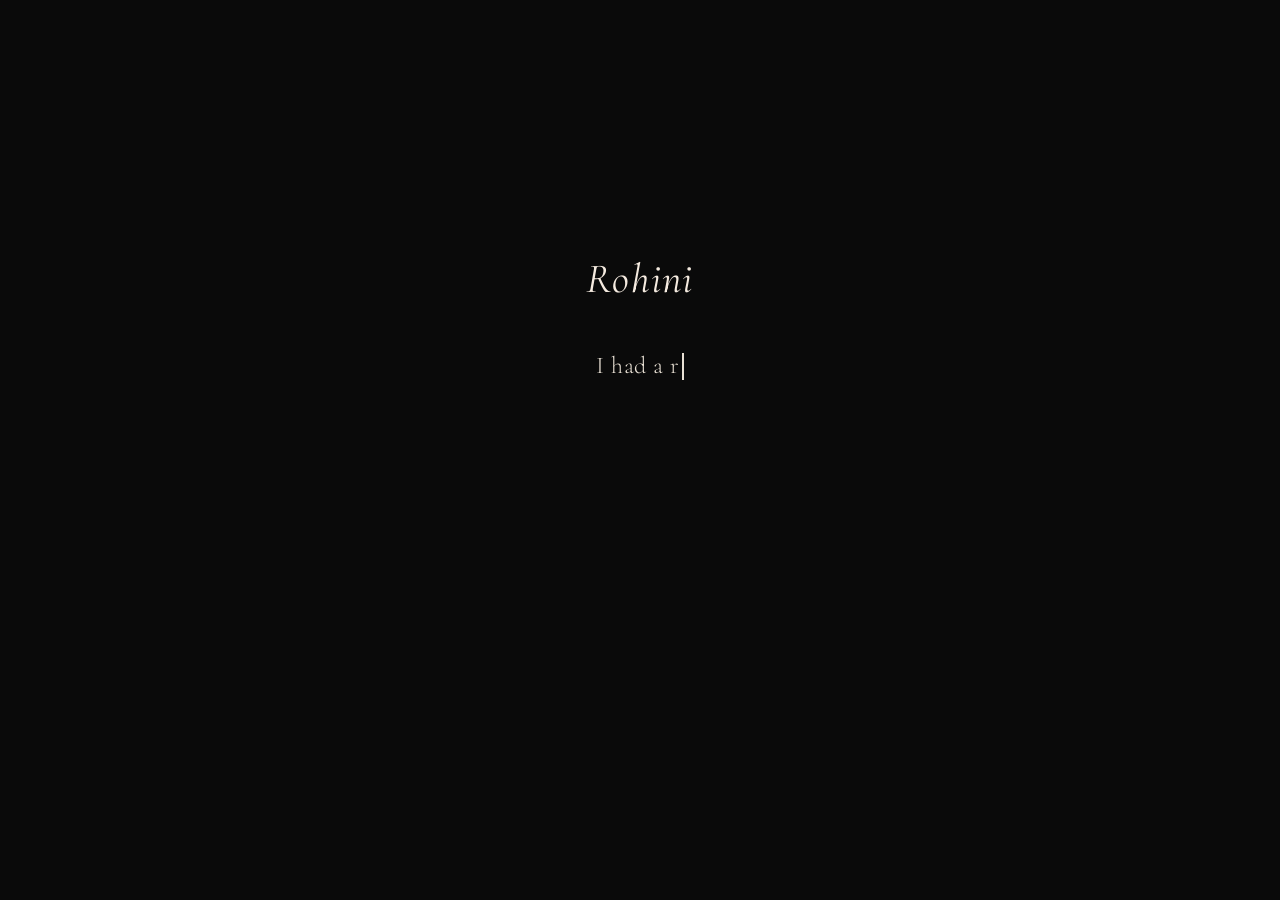
<file: wanna-see-where-this-goes/index.html>
<!DOCTYPE html>
<html lang="en">
<head>
  <meta charset="UTF-8">
  <meta name="viewport" content="width=device-width, initial-scale=1.0">
  <title>...</title>
  <style>
    @import url('https://fonts.googleapis.com/css2?family=Cormorant+Garamond:ital,wght@0,300;0,400;1,300;1,400&display=swap');

    *, *::before, *::after {
      margin: 0;
      padding: 0;
      box-sizing: border-box;
    }

    body {
      background: #0a0a0a;
      color: #e8e0d4;
      font-family: 'Cormorant Garamond', Georgia, serif;
      min-height: 100vh;
      display: flex;
      align-items: center;
      justify-content: center;
      overflow: hidden;
    }

    .container {
      max-width: 640px;
      padding: 2rem;
      text-align: center;
      position: relative;
    }

    .name-flipper {
      height: 3.4rem;
      overflow: hidden;
      position: relative;
      margin-bottom: 2.4rem;
      opacity: 0;
      transition: opacity 0.6s ease;
    }

    .name-flipper.visible {
      opacity: 1;
    }

    .name-track {
      transition: transform 0.45s cubic-bezier(0.23, 1, 0.32, 1);
    }

    .name-item {
      height: 3.4rem;
      display: flex;
      align-items: center;
      justify-content: center;
      font-size: 2.6rem;
      font-weight: 400;
      font-style: italic;
      color: #f5ebe0;
      letter-spacing: 0.03em;
    }

    .line {
      font-size: 1.5rem;
      font-weight: 300;
      line-height: 1.8;
      letter-spacing: 0.02em;
      margin-bottom: 0.5rem;
      min-height: 2.7rem;
      opacity: 0;
      transition: opacity 0.3s ease;
    }

    .line.visible {
      opacity: 1;
    }

    .line.question {
      font-size: 2rem;
      font-weight: 400;
      font-style: italic;
      margin-top: 1.2rem;
      color: #f5ebe0;
    }

    .cursor {
      display: inline-block;
      width: 2px;
      height: 1.1em;
      background: #e8e0d4;
      margin-left: 2px;
      vertical-align: text-bottom;
      animation: blink 0.9s ease-in-out infinite;
    }

    .question .cursor {
      height: 1.3em;
    }

    @keyframes blink {
      0%, 100% { opacity: 1; }
      50% { opacity: 0; }
    }

    .response-section {
      margin-top: 2.8rem;
      opacity: 0;
      transform: translateY(12px);
      transition: opacity 0.8s ease, transform 0.8s ease;
    }

    .response-section.visible {
      opacity: 1;
      transform: translateY(0);
    }

    .yes-btn {
      display: inline-block;
      padding: 0.8rem 3rem;
      font-family: 'Cormorant Garamond', Georgia, serif;
      font-size: 1.3rem;
      font-weight: 400;
      letter-spacing: 0.15em;
      text-transform: lowercase;
      color: #e8e0d4;
      background: transparent;
      border: 1px solid rgba(232, 224, 212, 0.3);
      border-radius: 0;
      cursor: pointer;
      transition: all 0.4s ease;
      position: relative;
      overflow: hidden;
    }

    .yes-btn::before {
      content: '';
      position: absolute;
      top: 0;
      left: -100%;
      width: 100%;
      height: 100%;
      background: rgba(232, 224, 212, 0.08);
      transition: left 0.4s ease;
    }

    .yes-btn:hover {
      border-color: rgba(232, 224, 212, 0.6);
      box-shadow: 0 0 30px rgba(232, 224, 212, 0.06);
    }

    .yes-btn:hover::before {
      left: 0;
    }

    .confirmation {
      position: fixed;
      top: 0;
      left: 0;
      width: 100%;
      height: 100%;
      background: #0a0a0a;
      display: flex;
      align-items: center;
      justify-content: center;
      text-align: center;
      opacity: 0;
      pointer-events: none;
      transition: opacity 1s ease;
      z-index: 10;
    }

    .confirmation.visible {
      opacity: 1;
      pointer-events: auto;
    }

    .confirmation-text {
      font-size: 1.8rem;
      font-weight: 300;
      line-height: 2;
      color: #f5ebe0;
      opacity: 0;
      transform: translateY(10px);
      transition: opacity 0.8s ease 0.6s, transform 0.8s ease 0.6s;
    }

    .confirmation.visible .confirmation-text {
      opacity: 1;
      transform: translateY(0);
    }

    .ambient {
      position: fixed;
      top: 0;
      left: 0;
      width: 100%;
      height: 100%;
      pointer-events: none;
      z-index: 0;
    }

    .ambient-dot {
      position: absolute;
      width: 2px;
      height: 2px;
      background: rgba(232, 224, 212, 0.15);
      border-radius: 50%;
      animation: drift linear infinite;
    }

    @keyframes drift {
      0% { transform: translateY(0) translateX(0); opacity: 0; }
      10% { opacity: 1; }
      90% { opacity: 1; }
      100% { transform: translateY(-100vh) translateX(20px); opacity: 0; }
    }

    @media (max-width: 600px) {
      .name-item { font-size: 2rem; }
      .name-flipper { height: 2.8rem; }
      .name-item { height: 2.8rem; }
      .line { font-size: 1.2rem; }
      .line.question { font-size: 1.5rem; }
      .container { padding: 1.5rem; }
    }
  </style>
</head>
<body>
  <div class="ambient" id="ambient"></div>

  <div class="container">
    <div class="name-flipper" id="flipper">
      <div class="name-track" id="track">
        <div class="name-item">Mathangi</div>
        <div class="name-item">Rohini</div>
        <div class="name-item">Nandita</div>
        <div class="name-item">Kanakavalli</div>
        <div class="name-item">Sandhya</div>
        <div class="name-item">Sandhya Portland</div>
      </div>
    </div>

    <div class="line" id="line-0"></div>
    <div class="line" id="line-1"></div>
    <div class="line" id="line-2"></div>
    <div class="line question" id="line-3"></div>

    <div class="response-section" id="response">
      <button class="yes-btn" id="yes-btn">i'd love that</button>
    </div>
  </div>

  <div class="confirmation" id="confirmation">
    <div class="confirmation-text" id="confirmation-text"></div>
  </div>

  <script>
    const names = ['Mathangi', 'Rohini', 'Nandita', 'Kanakavalli', 'Sandhya', 'Sandhya Portland'];
    const track = document.getElementById('track');
    const flipper = document.getElementById('flipper');
    const itemHeight = document.querySelector('.name-item').offsetHeight;
    let currentIndex = 0;
    let flipInterval;

    function flipName() {
      currentIndex = (currentIndex + 1) % names.length;
      track.style.transform = `translateY(-${currentIndex * itemHeight}px)`;
    }

    function startFlipping() {
      flipper.classList.add('visible');
      flipInterval = setInterval(flipName, 700);
    }

    const lines = [
      { id: 'line-0', text: 'I had a really great time today.', delay: 600 },
      { id: 'line-1', text: "And I can't stop thinking about it.", delay: 1000 },
      { id: 'line-2', text: 'So I just have one question...', delay: 1600 },
      { id: 'line-3', text: 'Wanna see where this goes?', delay: 2000 },
    ];

    const CHAR_SPEED = 50;

    function typeText(el, text) {
      return new Promise(resolve => {
        el.classList.add('visible');
        let i = 0;
        const cursor = document.createElement('span');
        cursor.className = 'cursor';

        function tick() {
          el.textContent = text.slice(0, i);
          el.appendChild(cursor);
          if (i < text.length) {
            i++;
            setTimeout(tick, CHAR_SPEED);
          } else {
            resolve();
          }
        }

        tick();
      });
    }

    function removeCursor(el) {
      const c = el.querySelector('.cursor');
      if (c) c.remove();
    }

    async function runSequence() {
      await new Promise(r => setTimeout(r, 400));
      startFlipping();

      for (let i = 0; i < lines.length; i++) {
        const { id, text, delay } = lines[i];
        const el = document.getElementById(id);
        await new Promise(r => setTimeout(r, delay));
        await typeText(el, text);

        if (i < lines.length - 1) {
          await new Promise(r => setTimeout(r, 300));
          removeCursor(el);
        }
      }

      await new Promise(r => setTimeout(r, 900));
      document.getElementById('response').classList.add('visible');
    }

    document.getElementById('yes-btn').addEventListener('click', () => {
      const confirmation = document.getElementById('confirmation');
      const text = document.getElementById('confirmation-text');
      text.innerHTML = "Then it's a date, Sandhya Portland.";
      confirmation.classList.add('visible');
    });

    function createAmbient() {
      const container = document.getElementById('ambient');
      for (let i = 0; i < 25; i++) {
        const dot = document.createElement('div');
        dot.className = 'ambient-dot';
        dot.style.left = Math.random() * 100 + '%';
        dot.style.top = (100 + Math.random() * 20) + '%';
        dot.style.animationDuration = (12 + Math.random() * 18) + 's';
        dot.style.animationDelay = (Math.random() * 15) + 's';
        container.appendChild(dot);
      }
    }

    createAmbient();
    runSequence();
  </script>
</body>
</html>
</file>
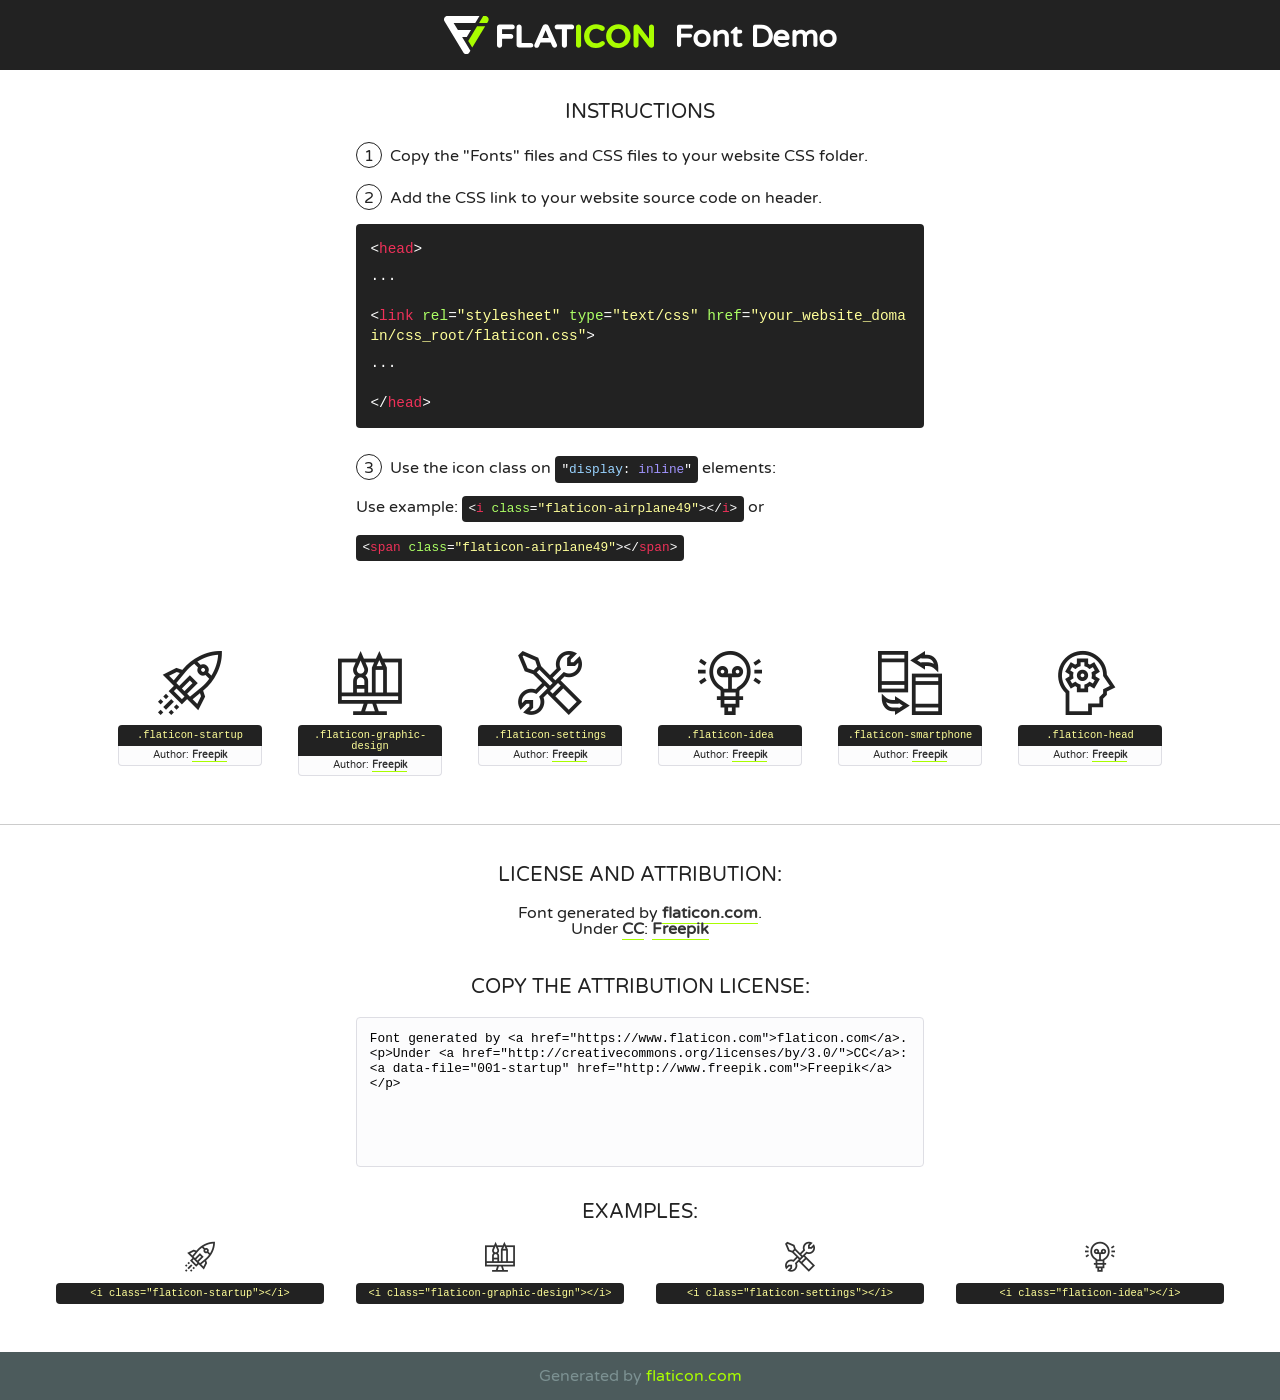
<file: fonts/flaticon/font/flaticon.html>
<!DOCTYPE html>
<!--
  Flaticon icon font: Flaticon
  Creation date: 03/04/2019 06:02
-->
<html>
<!DOCTYPE html>
<html>

<head>
    <title>Flaticon WebFont</title>
    <link href="http://fonts.googleapis.com/css?family=Varela+Round" rel="stylesheet" type="text/css" />
    <link rel="stylesheet" type="text/css" href="flaticon.css">
    <meta charset="UTF-8">
    <style>
    html, body, div, span, applet, object, iframe,
    h1, h2, h3, h4, h5, h6, p, blockquote, pre,
    a, abbr, acronym, address, big, cite, code,
    del, dfn, em, img, ins, kbd, q, s, samp,
    small, strike, strong, sub, sup, tt, var,
    b, u, i, center,
    dl, dt, dd, ol, ul, li,
    fieldset, form, label, legend,
    table, caption, tbody, tfoot, thead, tr, th, td,
    article, aside, canvas, details, embed, 
    figure, figcaption, footer, header, hgroup, 
    menu, nav, output, ruby, section, summary,
    time, mark, audio, video {
        margin: 0;
        padding: 0;
        border: 0;
        font-size: 100%;
        font: inherit;
        vertical-align: baseline;
    }
    /* HTML5 display-role reset for older browsers */
    article, aside, details, figcaption, figure, 
    footer, header, hgroup, menu, nav, section {
        display: block;
    }
    body {
        line-height: 1;
    }
    ol, ul {
        list-style: none;
    }
    blockquote, q {
        quotes: none;
    }
    blockquote:before, blockquote:after,
    q:before, q:after {
        content: '';
        content: none;
    }
    table {
        border-collapse: collapse;
        border-spacing: 0;
    }
    body {
        font-family: 'Varela Round', Helvetica, Arial, sans-serif;
        font-size: 16px;
        color: #222;
    }
    a {
        color: #333;
        border-bottom: 1px solid #a9fd00;
        font-weight: bold;
        text-decoration: none;
    }
    * {
        -moz-box-sizing: border-box;
        -webkit-box-sizing: border-box;
        box-sizing: border-box;
        margin: 0;
        padding: 0;
    }
    [class^="flaticon-"]:before, [class*=" flaticon-"]:before, [class^="flaticon-"]:after, [class*=" flaticon-"]:after {
        font-family: Flaticon;
        font-size: 30px;
        font-style: normal;
        margin-left: 20px;
        color: #333;
    }
    .wrapper {
        max-width: 600px;
        margin: auto;
        padding: 0 1em;
    }
    .title {
        font-size: 1.25em;
        text-align: center;
        margin-bottom: 1em;
        text-transform: uppercase;
    }
    header {
        text-align: center;
        background-color: #222;
        color: #fff;
        padding: 1em;
    }
    header .logo {
        width: 210px;
        height: 38px;
        display: inline-block;
        vertical-align: middle;
        margin-right: 1em;
        border: none;
    }
    header strong {
        font-size: 1.95em;
        font-weight: bold;
        vertical-align: middle;
        margin-top: 5px;
        display: inline-block;
    }
    .demo {
        margin: 2em auto;
        line-height: 1.25em;
    }
    .demo ul li {
        margin-bottom: 1em;
    }
    .demo ul li .num {
        color: #222;
        border-radius: 20px;
        display: inline-block;
        width: 26px;
        padding: 3px;
        height: 26px;
        text-align: center;
        margin-right: 0.5em;
        border: 1px solid #222;
    }
    .demo ul li code {
        background-color: #222;
        border-radius: 4px;
        padding: 0.25em 0.5em;
        display: inline-block;
        color: #fff;
        font-family: Consolas,Monaco,Lucida Console,Liberation Mono,DejaVu Sans Mono,Bitstream Vera Sans Mono,Courier New, monospace;
        font-weight: lighter;
        margin-top: 1em;
        font-size: 0.8em;
        word-break: break-all;
    }
    .demo ul li code.big {
        padding: 1em;
        font-size: 0.9em;
    }
    .demo ul li code .red {
        color: #EF3159;
    }
    .demo ul li code .green {
        color: #ACFF65;
    }
    .demo ul li code .yellow {
        color: #FFFF99;
    }
    .demo ul li code .blue {
        color: #99D3FF;
    }
    .demo ul li code .purple {
        color: #A295FF;
    }
    .demo ul li code .dots {
        margin-top: 0.5em;
        display: block;
    }
    #glyphs {
        border-bottom: 1px solid #ccc;
        padding: 2em 0;
        text-align: center;
    }
    .glyph {
        display: inline-block;
        width: 9em;
        margin: 1em;
        text-align: center;
        vertical-align: top;
        background: #FFF;
    }
    .glyph .glyph-icon {
        padding: 10px;
        display: block;
        font-family:"Flaticon";
        font-size: 64px;
        line-height: 1;
    }
    .glyph .glyph-icon:before {
        font-size: 64px;
        color: #222;
        margin-left: 0;
    }
    .class-name {
        font-size: 0.65em;
        background-color: #222;
        color: #fff;
        border-radius: 4px 4px 0 0;
        padding: 0.5em;
        color: #FFFF99;
        font-family: Consolas,Monaco,Lucida Console,Liberation Mono,DejaVu Sans Mono,Bitstream Vera Sans Mono,Courier New, monospace;
    }
    .author-name {
        font-size: 0.6em;
        background-color: #fcfcfd;
        border: 1px solid #DEDEE4;
        border-top: 0;
        border-radius: 0 0 4px 4px;
        padding: 0.5em;
    }
    .class-name:last-child {
        font-size: 10px;
        color:#888;
    }
    .class-name:last-child a {
        font-size: 10px;
        color:#555;
    }
    .class-name:last-child a:hover {
        color:#a9fd00;
    }
    .glyph > input {
        display: block;
        width: 100px;
        margin: 5px auto;
        text-align: center;
        font-size: 12px;
        cursor: text;
    }
    .glyph > input.icon-input {
        font-family:"Flaticon";
        font-size: 16px;
        margin-bottom: 10px;
    }
    .attribution .title {
        margin-top: 2em;
    }
    .attribution textarea {
        background-color: #fcfcfd;
        padding: 1em;
        border: none;
        box-shadow: none;
        border: 1px solid #DEDEE4;
        border-radius: 4px;
        resize: none;
        width: 100%;
        height: 150px;
        font-size: 0.8em;
        font-family: Consolas,Monaco,Lucida Console,Liberation Mono,DejaVu Sans Mono,Bitstream Vera Sans Mono,Courier New, monospace;
        -webkit-appearance: none;
    }
    .iconsuse {
        margin: 2em auto;
        text-align: center;
        max-width: 1200px;
    }
    .iconsuse:after {
        content: '';
        display: table;
        clear: both;
    }
    .iconsuse .image {
        float: left;
        width: 25%;
        padding: 0 1em;
    }
    .iconsuse .image p {
        margin-bottom: 1em;
    }
    .iconsuse .image span {
        display: block;
        font-size: 0.65em;
        background-color: #222;
        color: #fff;
        border-radius: 4px;
        padding: 0.5em;
        color: #FFFF99;
        margin-top: 1em;
        font-family: Consolas,Monaco,Lucida Console,Liberation Mono,DejaVu Sans Mono,Bitstream Vera Sans Mono,Courier New, monospace;
    }
    #footer {
        text-align: center;
        background-color: #4C5B5C;
        color: #7c9192;
        padding: 1em;
    }
    #footer a {
        border: none;
        color: #a9fd00;
        font-weight: normal;
    }
    @media (max-width: 960px) {
        .iconsuse .image {
            width: 50%;
        }
    }
    @media (max-width: 560px) {
        .iconsuse .image {
            width: 100%;
        }
    }
    </style>
</head>

<body class="characters-off">

    <header>
        <a href="https://www.flaticon.com" target="_blank" class="logo">
            <svg version="1.1" xmlns="http://www.w3.org/2000/svg" xmlns:xlink="http://www.w3.org/1999/xlink" xmlns:a="http://ns.adobe.com/AdobeSVGViewerExtensions/3.0/" viewBox="0 0 560.875 102.036" enable-background="new 0 0 560.875 102.036" xml:space="preserve">
                <defs>
                </defs>
                <g>
                    <g class="letters">
                        <path fill="#ffffff" d="M141.596,29.675c0-3.777,2.985-6.767,6.764-6.767h34.438c3.426,0,6.15,2.728,6.15,6.15
                        c0,3.43-2.724,6.149-6.15,6.149h-27.674v13.091h23.719c3.429,0,6.151,2.724,6.151,6.15c0,3.43-2.723,6.149-6.151,6.149h-23.719
                        v17.574c0,3.773-2.986,6.761-6.764,6.761c-3.779,0-6.764-2.989-6.764-6.761V29.675z"></path>
                        <path fill="#ffffff" d="M193.844,29.149c0-3.781,2.985-6.767,6.764-6.767c3.776,0,6.763,2.985,6.763,6.767v42.957h25.039
                        c3.426,0,6.149,2.726,6.149,6.153c0,3.425-2.723,6.15-6.149,6.15h-31.802c-3.779,0-6.764-2.986-6.764-6.768V29.149z"></path>
                        <path fill="#ffffff" d="M241.891,75.71l21.438-48.407c1.492-3.341,4.215-5.357,7.906-5.357h0.792
                        c3.686,0,6.323,2.017,7.815,5.357l21.439,48.407c0.436,0.967,0.701,1.845,0.701,2.723c0,3.602-2.809,6.501-6.414,6.501
                        c-3.161,0-5.269-1.845-6.499-4.655l-4.132-9.661h-27.059l-4.301,10.102c-1.144,2.631-3.426,4.214-6.237,4.214
                        c-3.517,0-6.24-2.81-6.24-6.325C241.1,77.64,241.451,76.677,241.891,75.71z M279.932,58.666l-8.521-20.297l-8.526,20.297H279.932
                        z"></path>
                        <path fill="#ffffff" d="M314.864,35.387H301.86c-3.429,0-6.239-2.813-6.239-6.238c0-3.429,2.811-6.24,6.239-6.24h39.533
                        c3.426,0,6.237,2.811,6.237,6.24c0,3.425-2.811,6.238-6.237,6.238h-13.001v42.785c0,3.773-2.99,6.761-6.764,6.761
                        c-3.779,0-6.764-2.989-6.764-6.761V35.387z"></path>
                        <path fill="#A9FD00" d="M352.615,29.149c0-3.781,2.985-6.767,6.767-6.767c3.774,0,6.761,2.985,6.761,6.767v49.024
                        c0,3.773-2.987,6.761-6.761,6.761c-3.781,0-6.767-2.989-6.767-6.761V29.149z"></path>
                        <path fill="#A9FD00" d="M374.132,53.836v-0.179c0-17.481,13.178-31.801,32.065-31.801c9.22,0,15.459,2.458,20.557,6.238
                        c1.402,1.054,2.637,2.985,2.637,5.357c0,3.692-2.985,6.59-6.681,6.59c-1.845,0-3.071-0.702-4.044-1.319
                        c-3.776-2.813-7.729-4.393-12.562-4.393c-10.364,0-17.831,8.611-17.831,19.154v0.173c0,10.542,7.291,19.329,17.831,19.329
                        c5.715,0,9.492-1.756,13.359-4.834c1.049-0.874,2.458-1.491,4.039-1.491c3.429,0,6.325,2.813,6.325,6.236
                        c0,2.106-1.056,3.78-2.282,4.834c-5.539,4.834-12.036,7.733-21.878,7.733C387.572,85.464,374.132,71.493,374.132,53.836z"></path>
                        <path fill="#A9FD00" d="M433.009,53.836v-0.179c0-17.481,13.79-31.801,32.766-31.801c18.981,0,32.592,14.143,32.592,31.628v0.173
                        c0,17.483-13.785,31.807-32.769,31.807C446.625,85.464,433.009,71.32,433.009,53.836z M484.224,53.836v-0.179
                        c0-10.539-7.725-19.326-18.626-19.326c-10.893,0-18.449,8.611-18.449,19.154v0.173c0,10.542,7.73,19.329,18.626,19.329
                        C476.676,72.986,484.224,64.378,484.224,53.836z"></path>
                        <path fill="#A9FD00" d="M506.233,29.321c0-3.774,2.99-6.763,6.767-6.763h1.401c3.252,0,5.183,1.583,7.029,3.953l26.093,34.265
                        V29.059c0-3.692,2.99-6.677,6.681-6.677c3.683,0,6.671,2.985,6.671,6.677v48.934c0,3.78-2.987,6.765-6.764,6.765h-0.436
                        c-3.257,0-5.188-1.581-7.034-3.953l-27.056-35.492v32.944c0,3.687-2.985,6.676-6.678,6.676c-3.683,0-6.673-2.989-6.673-6.676
                        V29.321z"></path>
                    </g>
                    <g class="insignia">
                        <path fill="#ffffff" d="M48.372,56.137h12.517l11.156-18.537H37.186L25.688,18.539h57.825L94.668,0H9.271
                        C5.925,0,2.842,1.801,1.198,4.716c-1.644,2.907-1.593,6.482,0.134,9.343l50.38,83.501c1.678,2.781,4.689,4.476,7.938,4.476
                        c3.246,0,6.257-1.695,7.935-4.476l2.898-4.804L48.372,56.137z"></path>
                        <g class="i">
                            <path fill="#A9FD00" d="M93.575,18.539h0.031v0.004l21.652,0.004l2.705-4.488c1.727-2.861,1.778-6.436,0.133-9.343
                            C116.454,1.801,113.371,0,110.026,0h-5.294L93.575,18.539z"></path>
                            <polygon fill="#A9FD00" points="88.291,27.356 64.725,66.486 75.519,84.404 109.942,27.356"></polygon>
                        </g>
                    </g>
                </g>
            </svg>
        </a>
        <strong>Font Demo</strong>
    </header>


    <section class="demo wrapper">

        <p class="title">Instructions</p>

        <ul>
            <li>
                <span class="num">1</span>Copy the "Fonts" files and CSS files to your website CSS folder.
            </li>
            <li>
                <span class="num">2</span>Add the CSS link to your website source code on header.
                <code class="big">
                    &lt;<span class="red">head</span>&gt;
                    <br/><span class="dots">...</span>
                    <br/>&lt;<span class="red">link</span> <span class="green">rel</span>=<span class="yellow">"stylesheet"</span> <span class="green">type</span>=<span class="yellow">"text/css"</span> <span class="green">href</span>=<span class="yellow">"your_website_domain/css_root/flaticon.css"</span>&gt;
                    <br/><span class="dots">...</span>
                    <br/>&lt;/<span class="red">head</span>&gt;
                </code>
            </li>

            <li>
                <p>
                    <span class="num">3</span>Use the icon class on <code>"<span class="blue">display</span>:<span class="purple"> inline</span>"</code> elements:
                    <br />
                    Use example: <code>&lt;<span class="red">i</span> <span class="green">class</span>=<span class="yellow">&quot;flaticon-airplane49&quot;</span>&gt;&lt;/<span class="red">i</span>&gt;</code> or <code>&lt;<span class="red">span</span> <span class="green">class</span>=<span class="yellow">&quot;flaticon-airplane49&quot;</span>&gt;&lt;/<span class="red">span</span>&gt;</code>
            </li>
        </ul>

    </section>




   <section id="glyphs">          
    
      
        <div class="glyph"><div class="glyph-icon flaticon-startup"></div>
            <div class="class-name">.flaticon-startup</div>
            <div class="author-name">Author: <a data-file="001-startup" href="http://www.freepik.com">Freepik</a> </div> 
        </div>        
        
        <div class="glyph"><div class="glyph-icon flaticon-graphic-design"></div>
            <div class="class-name">.flaticon-graphic-design</div>
            <div class="author-name">Author: <a data-file="002-graphic-design" href="http://www.freepik.com">Freepik</a> </div> 
        </div>        
        
        <div class="glyph"><div class="glyph-icon flaticon-settings"></div>
            <div class="class-name">.flaticon-settings</div>
            <div class="author-name">Author: <a data-file="003-settings" href="http://www.freepik.com">Freepik</a> </div> 
        </div>        
        
        <div class="glyph"><div class="glyph-icon flaticon-idea"></div>
            <div class="class-name">.flaticon-idea</div>
            <div class="author-name">Author: <a data-file="004-idea" href="http://www.freepik.com">Freepik</a> </div> 
        </div>        
        
        <div class="glyph"><div class="glyph-icon flaticon-smartphone"></div>
            <div class="class-name">.flaticon-smartphone</div>
            <div class="author-name">Author: <a data-file="005-smartphone" href="http://www.freepik.com">Freepik</a> </div> 
        </div>        
        
        <div class="glyph"><div class="glyph-icon flaticon-head"></div>
            <div class="class-name">.flaticon-head</div>
            <div class="author-name">Author: <a data-file="006-head" href="http://www.freepik.com">Freepik</a> </div> 
        </div>        
        

    </section>



    <section class="attribution wrapper"   style="text-align:center;">

      <div class="title">License and attribution:</div><div class="attrDiv">Font generated by <a href="https://www.flaticon.com">flaticon.com</a>. <div><p>Under <a href="http://creativecommons.org/licenses/by/3.0/">CC</a>: <a data-file="001-startup" href="http://www.freepik.com">Freepik</a></p>  </div>
      </div>
      <div class="title">Copy the Attribution License:</div>

    <textarea onclick="this.focus();this.select();">Font generated by &lt;a href=&quot;https://www.flaticon.com&quot;&gt;flaticon.com&lt;/a&gt;. <p>Under <a href="http://creativecommons.org/licenses/by/3.0/">CC</a>: <a data-file="001-startup" href="http://www.freepik.com">Freepik</a></p>  
     </textarea>

    </section>

    <section class="iconsuse">

          <div class="title">Examples:</div>            
             
            <div class="image">
                <p>
                    <i class="glyph-icon flaticon-startup"></i> 
                    <span>&lt;i class=&quot;flaticon-startup&quot;&gt;&lt;/i&gt;</span>
                </p>
            </div>
            
            <div class="image">
                <p>
                    <i class="glyph-icon flaticon-graphic-design"></i> 
                    <span>&lt;i class=&quot;flaticon-graphic-design&quot;&gt;&lt;/i&gt;</span>
                </p>
            </div>
            
            <div class="image">
                <p>
                    <i class="glyph-icon flaticon-settings"></i> 
                    <span>&lt;i class=&quot;flaticon-settings&quot;&gt;&lt;/i&gt;</span>
                </p>
            </div>
            
            <div class="image">
                <p>
                    <i class="glyph-icon flaticon-idea"></i> 
                    <span>&lt;i class=&quot;flaticon-idea&quot;&gt;&lt;/i&gt;</span>
                </p>
            </div>
                       
        </div>
                            
    </section>

<div id="footer">
    <div>Generated by <a href="https://www.flaticon.com">flaticon.com</a>
    </div>
</div>



</body>
</html>
</file>
<file: fonts/flaticon/font/flaticon.css>
/*
  	Flaticon icon font: Flaticon
  	Creation date: 03/04/2019 06:02
  	*/

@font-face {
  font-family: "Flaticon";
  src: url("./Flaticon.eot");
  src: url("./Flaticon.eot?#iefix") format("embedded-opentype"),
       url("./Flaticon.woff2") format("woff2"),
       url("./Flaticon.woff") format("woff"),
       url("./Flaticon.ttf") format("truetype"),
       url("./Flaticon.svg#Flaticon") format("svg");
  font-weight: normal;
  font-style: normal;
}

@media screen and (-webkit-min-device-pixel-ratio:0) {
  @font-face {
    font-family: "Flaticon";
    src: url("./Flaticon.svg#Flaticon") format("svg");
  }
}

[class^="flaticon-"]:before, [class*=" flaticon-"]:before,
[class^="flaticon-"]:after, [class*=" flaticon-"]:after {   
  font-family: Flaticon;
        font-style: normal;
  font-weight: normal;
  font-variant: normal;
  text-transform: none;
  line-height: 1;

  /* Better Font Rendering =========== */
  -webkit-font-smoothing: antialiased;
  -moz-osx-font-smoothing: grayscale;
}

.flaticon-startup:before { content: "\f100"; }
.flaticon-graphic-design:before { content: "\f101"; }
.flaticon-settings:before { content: "\f102"; }
.flaticon-idea:before { content: "\f103"; }
.flaticon-smartphone:before { content: "\f104"; }
.flaticon-head:before { content: "\f105"; }
</file>
